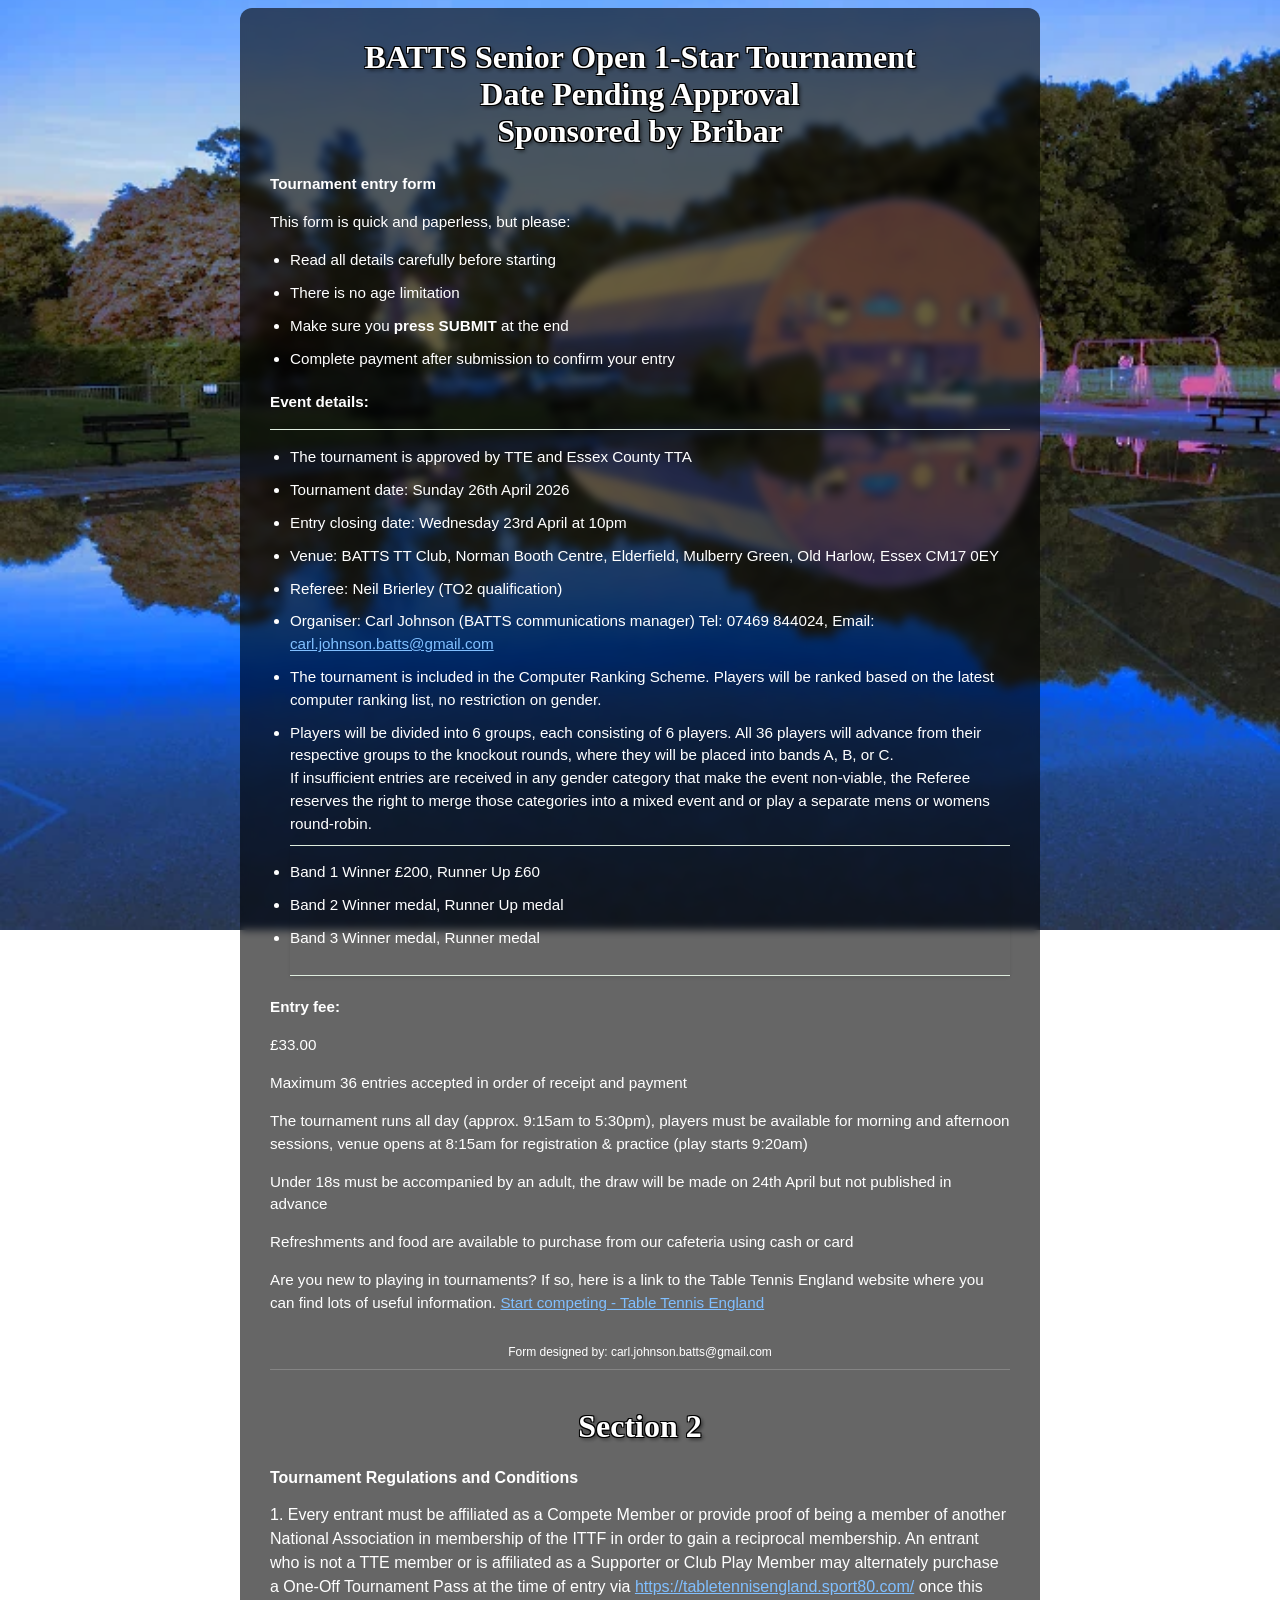
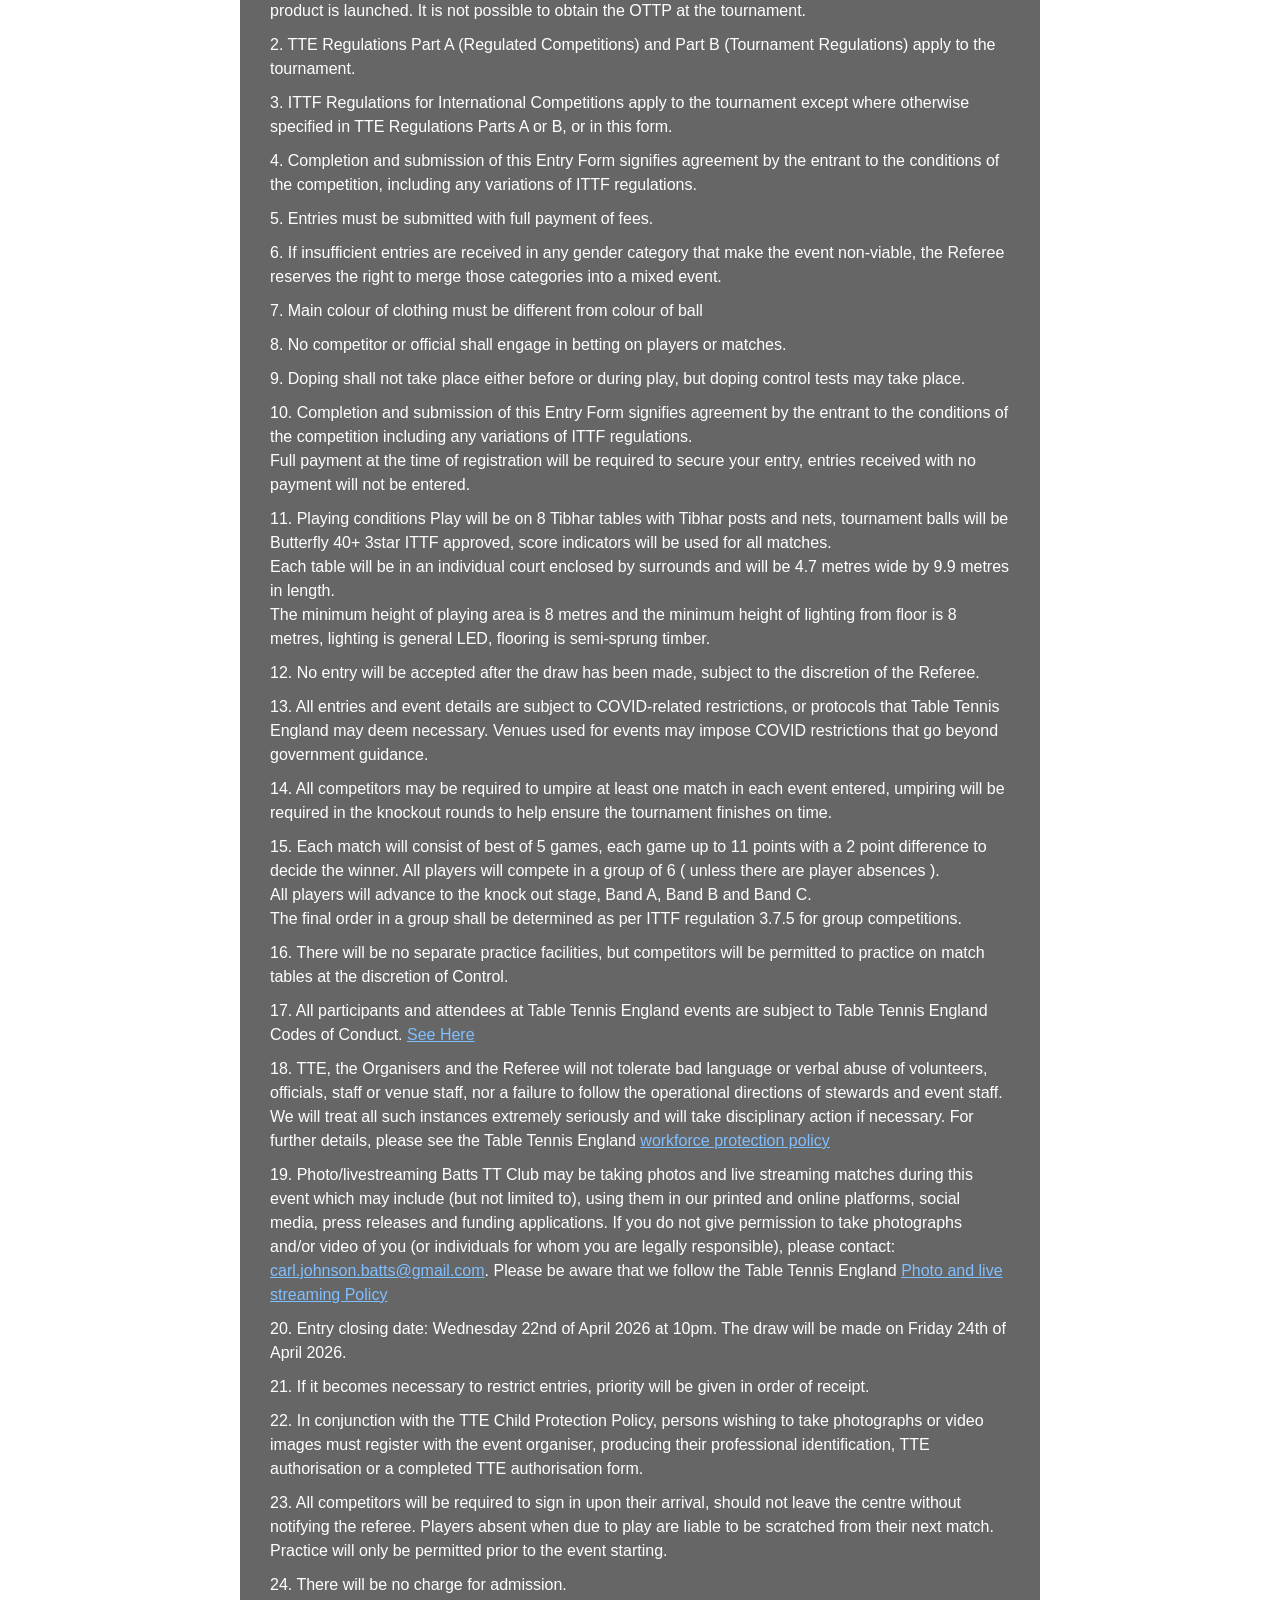
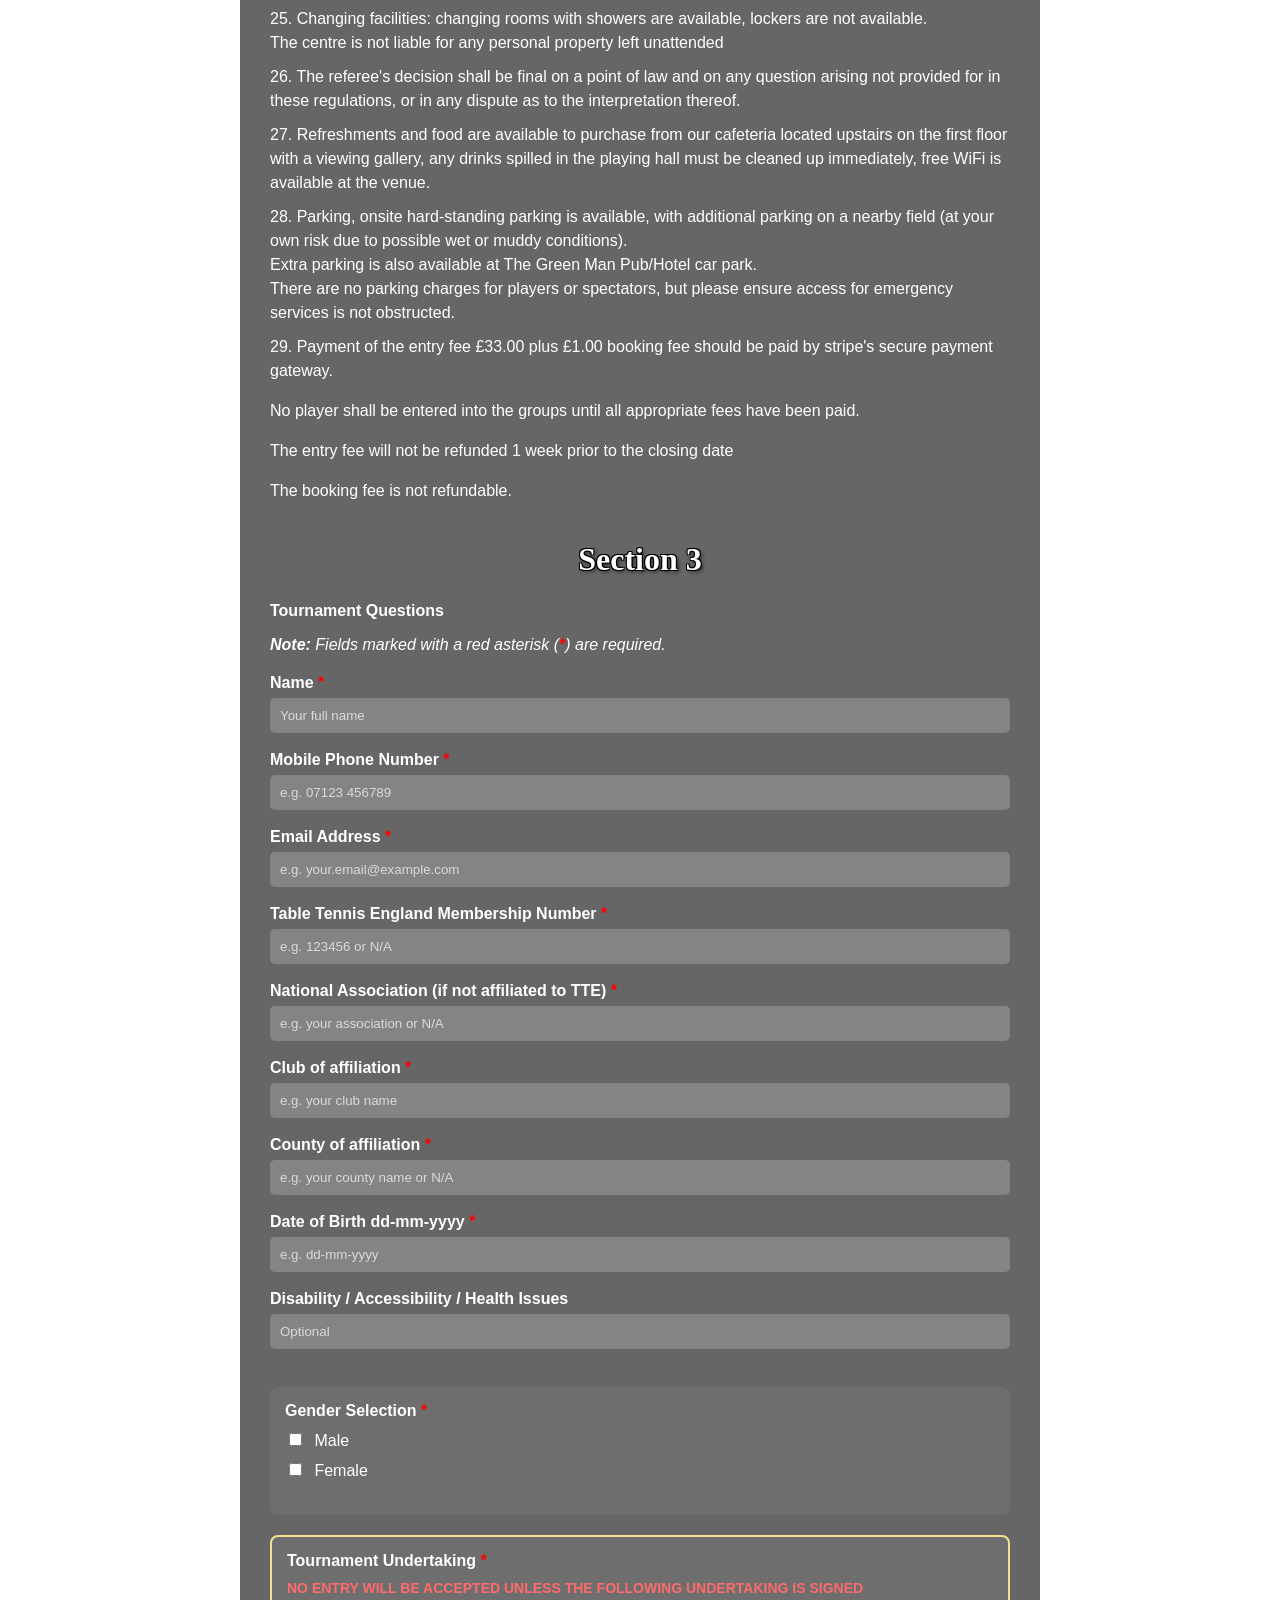
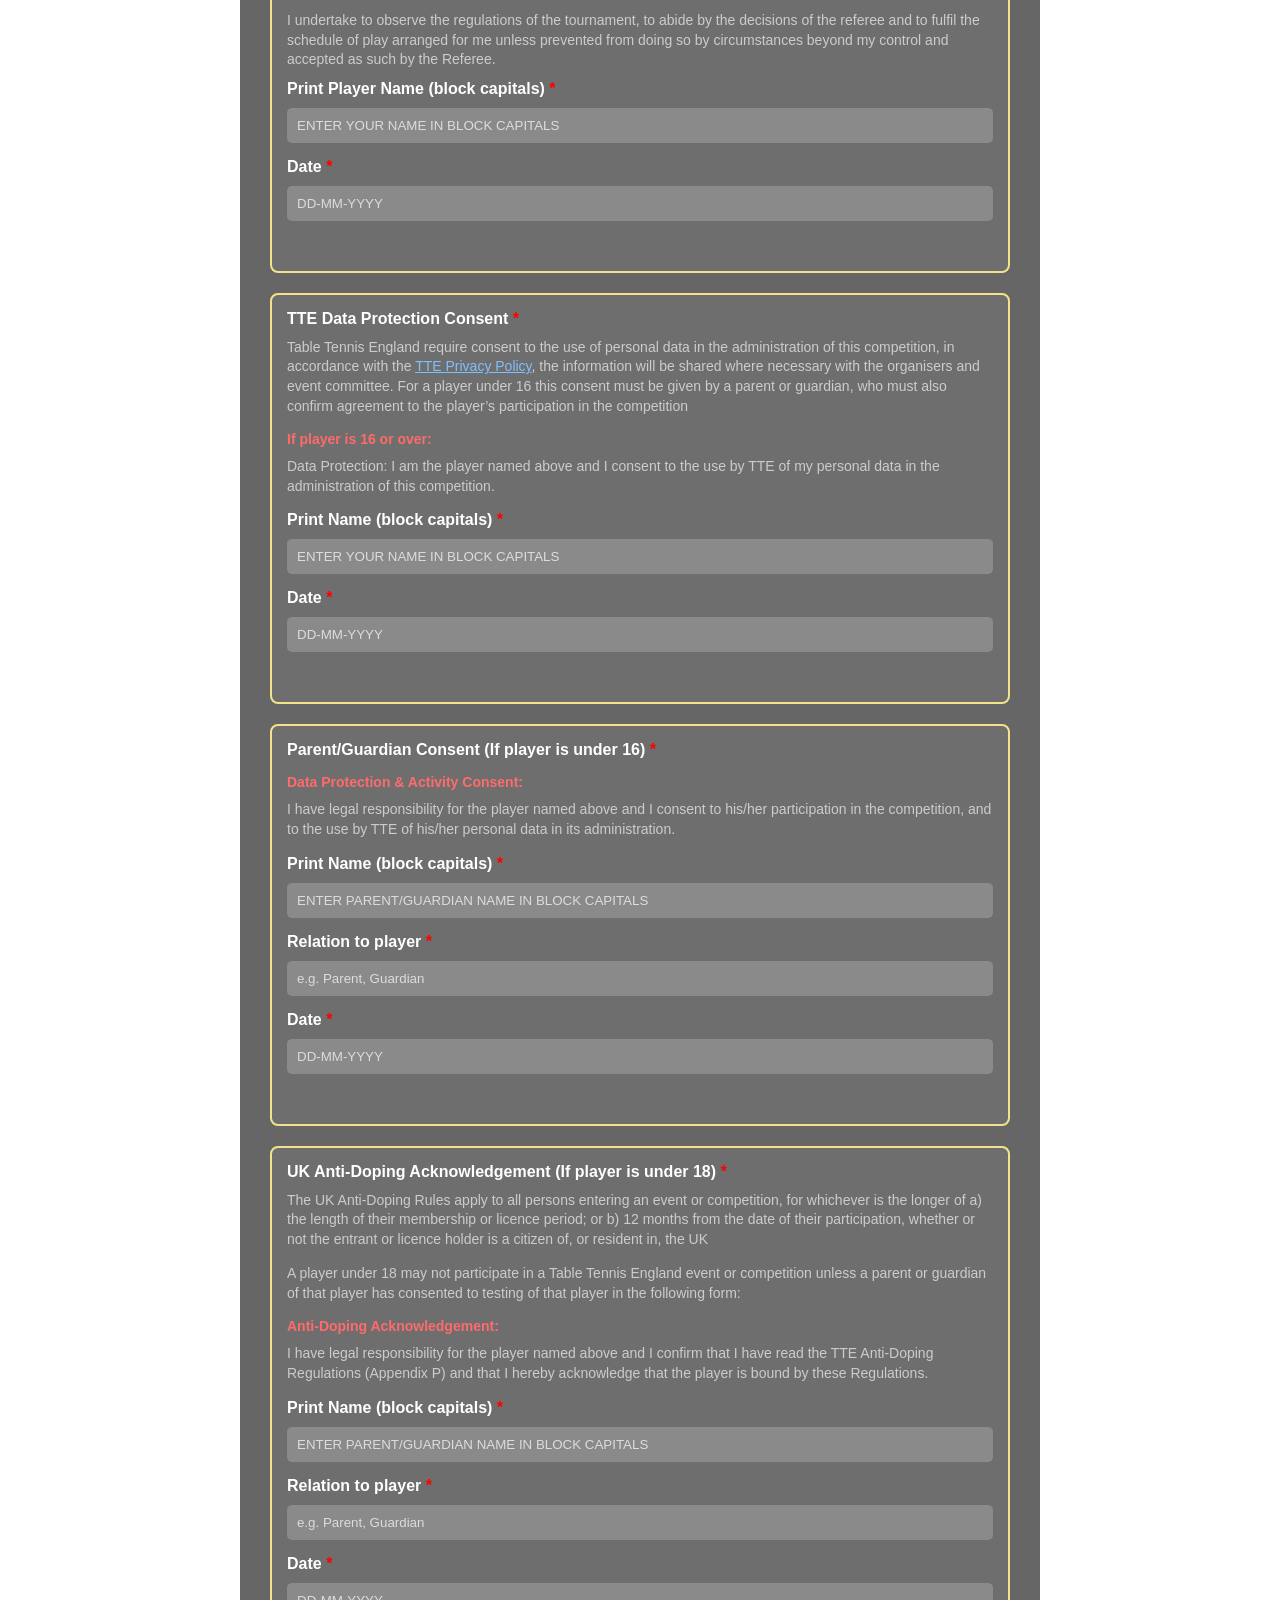
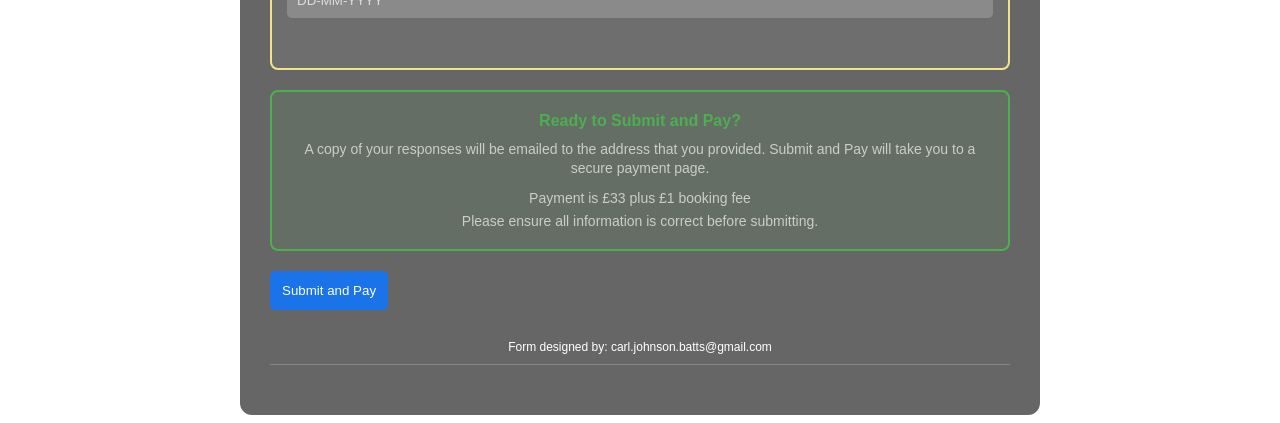
<file: index.html>
<!DOCTYPE html>
<html lang="en">
<head>
  <meta charset="UTF-8" />
  <meta name="viewport" content="width=device-width, initial-scale=1.0">
    <!-- Stripe JS -->
  <script src="https://js.stripe.com/v3/"></script>
  <title>BATTS Senior 1-Star Tournament April 26th 2026 Entry Form</title>
  <link rel="stylesheet" href="styles.css">
  <!-- Favicon links -->
  <link rel="icon" type="image/png" sizes="32x32" href="favicon-images/favicon-32x32.png">
  <link rel="icon" type="image/png" sizes="16x16" href="favicon-images/favicon-16x16.png">
  <link rel="apple-touch-icon" href="favicon-images/apple-touch-icon.png">
  <link rel="icon" href="favicon-images/favicon-32x32.png">
  <meta name="theme-color" content="#ffffff">
  <style>
    .form-section {
      display: block;
      margin-bottom: 30px;
    }
    .required:after {
      content: ' *';
      color: red;
      font-weight: bold;
    }
    .required-note {
      margin-bottom: 20px;
      font-style: italic;
    }
    .prize-money-section {
      background-color: #00000000;
      border: none;
      border-top: 1px solid #deecde;
      border-bottom: 1px solid #deecde;
      border-radius: 0;
      padding: 15px 0;
      margin: 10px 0;
      box-shadow: 0 2px 4px rgba(0,0,0,0.1);
    }
    .prize-money-section li {
      font-weight: 500;
      color: white;
    }
    .prize-money-section .merged-events-text {
      font-size: 1.1em;
    }
  </style>
</head>
<body>
  <div id="success-message" style="display: none; background-color: #4CAF50; color: white; text-align: center; padding: 20px; margin: 20px auto; max-width: 800px; border-radius: 5px; box-shadow: 0 2px 4px rgba(0,0,0,0.2);">Your entry has been successfully submitted! To secure your place in the Batts 1-Star tournament, please complete the bank transfer. Thank you, and good luck!</div>
  
  <div class="form-container">
    <h1 style="color: #FFFFFF;">BATTS Senior Open 1-Star Tournament<br>Date Pending Approval<br>Sponsored by Bribar</h1>

    <form id="entryForm">
      <!-- Section 1: Info -->
      <div class="form-section active">
        <div class="info-text">
          <p><strong>Tournament entry form</strong></p>
          <p>This form is quick and paperless, but please:</p>
          <ul>
            <li>Read all details carefully before starting</li>
            <li>There is  no age limitation</li>
            <li>Make sure you <strong>press SUBMIT</strong> at the end</li>
            <li>Complete payment after submission to confirm your entry</li>
          </ul>
          <p><strong>Event details:</strong></p>
          <div style="border-top: 1px solid #deecde; margin: 16px 0;"></div>
          <ul>
            <li>The tournament is approved by TTE and Essex County TTA</li>
            <li>Tournament date: Sunday 26th April 2026</li>
            <li>Entry closing date: Wednesday 23rd April at 10pm</li>
            <li>Venue: BATTS TT Club, Norman Booth Centre, Elderfield, Mulberry Green, Old Harlow, Essex CM17 0EY</li>
            <li>Referee: Neil Brierley (TO2 qualification)</li>
            <li>Organiser: Carl Johnson (BATTS communications manager)  Tel: 07469 844024, Email: <a href="mailto:carl.johnson.batts@gmail.com">carl.johnson.batts@gmail.com</a></li>
            <li>The tournament is included in the Computer Ranking Scheme. Players will be ranked based on the latest computer ranking list, no restriction on gender.</li>
            <li>Players will be divided into 6 groups, each consisting of 6 players. All 36 players will advance from their respective groups to the knockout rounds, where they will be placed into bands A, B, or C.<br>If insufficient entries are received in any gender category that make the event non-viable, the Referee reserves the right to merge those categories into a mixed event and or play a separate mens or womens round-robin.</li>
            <div class="prize-money-section">
              <li>Band 1 Winner £200, Runner Up £60<br>
              <li>Band 2 Winner medal, Runner Up medal<br>
              <li>Band 3 Winner medal, Runner medal</li>
            </div>
          </ul>
          <p><strong>Entry fee:</strong></p>
          <p>£33.00</p>
          <p>Maximum 36 entries accepted in order of receipt and payment</p>
          <p>The tournament runs all day (approx. 9:15am to 5:30pm), players must be available for morning and afternoon sessions, venue opens at 8:15am for registration & practice (play starts 9:20am)</p>
          <p>Under 18s must be accompanied by an adult, the draw will be made on 24th April but not published in advance</p>
          <p>Refreshments and food are available to purchase from our cafeteria using cash or card</p>
          <p>Are you new to playing in tournaments? If so, here is a link to the Table Tennis England website where you can find lots of useful information. <a href="https://www.tabletennisengland.co.uk/compete/">Start competing - Table Tennis England</a></p>
        </div>

        <!-- Design credit -->
        <div style="text-align: center; margin-top: 20px; padding: 10px; font-size: 12px; color: white; border-bottom: 1px solid rgba(255,255,255,0.2);">
          Form designed by: <a href="mailto:carl.johnson.batts@gmail.com" style="color: white; text-decoration: none;">carl.johnson.batts@gmail.com</a>
        </div>
      </div>

      <!-- Section 2: Tournament Regulations -->
      <div class="form-section" id="section3">
        <h1>Section 2</h1>
        <p><strong>Tournament Regulations and Conditions</strong></p>
        <ul style="list-style-type: none; padding-left: 0;">
          <li>1. Every entrant must be affiliated as a Compete Member or provide proof of being a member of another National Association in membership of the ITTF in order to gain a reciprocal membership. An entrant who is not a TTE member or is affiliated as a Supporter or Club Play Member may alternately purchase a One-Off Tournament Pass at the time of entry via <a href="https://tabletennisengland.sport80.com/">https://tabletennisengland.sport80.com/</a> once this product is launched. It is not possible to obtain the OTTP at the tournament.</li>
          <li>2. TTE Regulations Part A (Regulated Competitions) and Part B (Tournament Regulations) apply to the tournament.</li>
          <li>3. ITTF Regulations for International Competitions apply to the tournament except where otherwise specified in TTE Regulations Parts A or B, or in this form.</li>
          <li>4. Completion and submission of this Entry Form signifies agreement by the entrant to the conditions of the competition, including any variations of ITTF regulations.</li>
          <li>5. Entries must be submitted with full payment of fees.</li>
          <li>6. If insufficient entries are received in any gender category that make the event non-viable, the Referee reserves the right to merge those categories into a mixed event.</li>
          <li>7. Main colour of clothing must be different from colour of ball</li>
          <li>8. No competitor or official shall engage in betting on players or matches.</li>
          <li>9. Doping shall not take place either before or during play, but doping control tests may take place.</li>
          <li>10. Completion and submission of this Entry Form signifies agreement by the entrant to the conditions of the competition including any variations of ITTF regulations.<br>Full payment at the time of registration will be required to secure your entry, entries received with no payment will not be entered.</li>
          <li>11. Playing conditions Play will be on 8 Tibhar tables with Tibhar posts and nets, tournament balls will be Butterfly 40+ 3star ITTF approved, score indicators will be used for all matches.<br>Each table will be in an individual court enclosed by surrounds and will be 4.7 metres wide by 9.9 metres in length.<br>The minimum height of playing area is 8 metres and the minimum height of lighting from floor is 8 metres, lighting is general LED, flooring is semi-sprung timber.</li>
          <li>12. No entry will be accepted after the draw has been made, subject to the discretion of the Referee.</li>
          <li>13. All entries and event details are subject to COVID-related restrictions, or protocols that Table Tennis England may deem necessary. Venues used for events may impose COVID restrictions that go beyond government guidance.</li>
          <li>14. All competitors may be required to umpire at least one match in each event entered, umpiring will be required in the knockout rounds to help ensure the tournament finishes on time.</li>
          <li>15. Each match will consist of best of 5 games, each game up to 11 points with a 2 point difference to decide the winner. All players will compete in a group of 6 ( unless there are player absences ).<br>All players will advance to the knock out stage, Band A, Band B and Band C.<br>The final order in a group shall be determined as per ITTF regulation 3.7.5 for group competitions.</li>
          <li>16. There will be no separate practice facilities, but competitors will be permitted to practice on match tables at the discretion of Control.</li>
          <li>17. All participants and attendees at Table Tennis England events are subject to Table Tennis England Codes of Conduct. <a href="https://www.tabletennisengland.co.uk/about-us/safeguarding/safeguarding-codes-of-conduct-and-terms-of-reference/">See Here</a></li>
          <li>18. TTE, the Organisers and the Referee will not tolerate bad language or verbal abuse of volunteers, officials, staff or venue staff, nor a failure to follow the operational directions of stewards and event staff. We will treat all such instances extremely seriously and will take disciplinary action if necessary. For further details, please see the Table Tennis England <a href="https://www.tabletennisengland.co.uk/about-us/policies-and-procedures/">workforce protection policy</a></li>  
          <li>19. Photo/livestreaming Batts TT Club may be taking photos and live streaming matches during
            this event which may include (but not limited to), using them in our printed and online platforms, social
            media, press releases and funding applications. If you do not give permission to take photographs
            and/or video of you (or individuals for whom you are legally responsible), please contact: <a href="mailto:carl.johnson.batts@gmail.com">carl.johnson.batts@gmail.com</a>. Please be aware that we follow the Table Tennis England <a href="https://www.tabletennisengland.co.uk/about-us/safeguarding/photography-guidelines/">Photo and live streaming Policy</a></li>
          <li>20. Entry closing date: Wednesday 22nd of April 2026 at 10pm. The draw will be made on Friday 24th of April 2026.</li>
          <li>21. If it becomes necessary to restrict entries, priority will be given in order of receipt.</li>
          <li>22. In conjunction with the TTE Child Protection Policy, persons wishing to take photographs or video images must register with the event organiser, producing their professional identification, TTE authorisation or a completed TTE authorisation form.</li>
          <li>23. All competitors will be required to sign in upon their arrival, should not leave the centre without notifying the referee. Players absent when due to play are liable to be scratched from their next match. Practice will only be permitted prior to the event starting.</li>
          <li>24. There will be no charge for admission.</li>
          <li>25. Changing facilities: changing rooms with showers are available, lockers are not available.<br> The centre is not liable for any personal property left unattended</li>
          <li>26. The referee's decision shall be final on a point of law and on any question arising not provided for in these regulations, or in any dispute as to the interpretation thereof.</li>
          <li>27. Refreshments and food are available to purchase from our cafeteria located upstairs on the first floor with a viewing gallery, any drinks spilled in the playing hall must be cleaned up immediately, free WiFi is available at the venue.</li>
          <li>28. Parking, onsite hard-standing parking is available, with additional parking on a nearby field (at your own risk due to possible wet or muddy conditions).<br>Extra parking is also available at The Green Man Pub/Hotel car park.<br>There are no parking charges for players or spectators, but please ensure access for emergency services is not obstructed.</li>
          <li>29. Payment of the entry fee £33.00 plus £1.00 booking fee should be paid by stripe's secure payment gateway.</li>
          <p>No player shall be entered into the groups until all appropriate fees have been paid.</p>
          <p>The entry fee will not be refunded 1 week prior to the closing date</p>
          <p>The booking fee is not refundable.</p>
        </ul>

      </div>

      <!-- Section 3: Tournament Questions -->
      <div class="form-section">
        <h1>Section 3</h1>
        <p><strong>Tournament Questions</strong></p>
        <p class="required-note"><strong>Note:</strong> Fields marked with a red asterisk (<span style="color: red; font-weight: bold;">*</span>) are required.</p>
        <label for="name" class="required">Name</label>
        <input type="text" id="name" name="name" placeholder="Your full name" required>

        <label for="phone" class="required">Mobile Phone Number</label>
        <input type="tel" id="phone" name="phone" placeholder="e.g. 07123 456789" pattern="[0-9]{11}" title="Please enter exactly 11 digits with no spaces or special characters" required>

        <label for="email" class="required">Email Address</label>
        <input type="email" id="email" name="email" placeholder="e.g. your.email@example.com" pattern="[a-zA-Z0-9._%+\-]+@[a-zA-Z0-9.\-]+\.[a-zA-Z]{2,}" title="Please enter a valid email address (e.g. name@example.com)" required>

        <label for="tte" class="required">Table Tennis England Membership Number</label>
        <input type="text" id="tte" name="tte number" placeholder="e.g. 123456 or N/A" required>

        <label for="other" class="required">National Association (if not affiliated to TTE)</label>
        <input type="text" id="other" name="not tte aff" placeholder="e.g. your association or N/A" required>

        <label for="club" class="required">Club of affiliation</label>
        <input type="text" id="club" name="club" placeholder="e.g. your club name" required>

        <label for="county" class="required">County of affiliation</label>
        <input type="text" id="county" name="county" placeholder="e.g. your county name or N/A" required>

        <label for="dob" class="required">Date of Birth dd-mm-yyyy</label>
        <input type="text" id="dob" name="dob" placeholder="e.g. dd-mm-yyyy" pattern="[0-9]{2}-[0-9]{2}-[0-9]{4}" title="Please enter date in DD-MM-YYYY format" required>

        <label for="disability">Disability / Accessibility / Health Issues</label>
        <input type="text" id="disability" name="disability" placeholder="Optional">

        <div class="gender-section">
          <label class="required">Gender Selection</label>
          <div style="margin-bottom: 20px;">
            <label style="display: block; margin-bottom: 10px; font-weight: normal; cursor: pointer;">
              <input type="checkbox" id="gender-male" name="gender" value="male" style="margin-right: 8px;"> Male
            </label>
            <label style="display: block; margin-bottom: 10px; font-weight: normal; cursor: pointer;">
              <input type="checkbox" id="gender-female" name="gender" value="female" style="margin-right: 8px;"> Female
            </label>
          </div>
        </div>

        <div class="undertaking-section">
          <label class="required">Tournament Undertaking</label>
          <p style="font-size: 14px; margin: 5px 0 15px 0; color: #ff6b6b; font-weight: bold;">NO ENTRY WILL BE ACCEPTED UNLESS THE FOLLOWING UNDERTAKING IS SIGNED</p>
          <p style="font-size: 14px; margin: 10px 0; color: #ccc; line-height: 1.4;">I undertake to observe the regulations of the tournament, to abide by the decisions of the referee and to fulfil the schedule of play arranged for me unless prevented from doing so by circumstances beyond my control and accepted as such by the Referee.</p>
          <div style="margin-bottom: 20px;">
            <label for="player-name-print" class="required">Print Player Name (block capitals)</label>
            <input type="text" id="player-name-print" name="player-name-print" placeholder="ENTER YOUR NAME IN BLOCK CAPITALS" style="text-transform: uppercase; margin-bottom: 15px;" required>
            <label for="undertaking-date" class="required">Date</label>
            <input type="text" id="undertaking-date" name="undertaking-date" placeholder="DD-MM-YYYY" pattern="[0-9]{2}-[0-9]{2}-[0-9]{4}" title="Please enter date in DD-MM-YYYY format" style="margin-bottom: 15px;" required>

          </div>
        </div>

        <div class="data-protection-section">
          <label class="required">TTE Data Protection Consent</label>
          <p style="font-size: 14px; margin: 5px 0 15px 0; color: #ccc; line-height: 1.4;">Table Tennis England require consent to the use of personal data in the administration of this
            competition, in accordance with the <a href="https://www.tabletennisengland.co.uk/privacy-policy/">TTE Privacy Policy</a>, the information will be shared where
            necessary with the organisers and event committee. For a player under 16 this consent must
            be given by a parent or guardian, who must also confirm agreement to the player’s participation
            in the competition</p>
          <p style="font-size: 14px; margin: 15px 0 10px 0; color: #ff6b6b; font-weight: bold;">If player is 16 or over:</p>
          <p style="font-size: 14px; margin: 5px 0 15px 0; color: #ccc; line-height: 1.4;">Data Protection: I am the player named above and I consent to the use by TTE of my personal data in the administration of this competition.</p>
          <div style="margin-bottom: 20px;">
            <label for="data-protection-name" class="required">Print Name (block capitals)</label>
            <input type="text" id="data-protection-name" name="data-protection-name" placeholder="ENTER YOUR NAME IN BLOCK CAPITALS" style="text-transform: uppercase; margin-bottom: 15px;" required>
            <label for="data-protection-date" class="required">Date</label>
            <input type="text" id="data-protection-date" name="data-protection-date" placeholder="DD-MM-YYYY" pattern="[0-9]{2}-[0-9]{2}-[0-9]{4}" title="Please enter date in DD-MM-YYYY format" style="margin-bottom: 15px;" required>

          </div>
        </div>

        <div class="guardian-consent-section">
          <label class="required">Parent/Guardian Consent (If player is under 16)</label>
          <p style="font-size: 14px; margin: 15px 0 10px 0; color: #ff6b6b; font-weight: bold;">Data Protection & Activity Consent:</p>
          <p style="font-size: 14px; margin: 5px 0 15px 0; color: #ccc; line-height: 1.4;">I have legal responsibility for the player named above and I consent to his/her participation in the competition, and to the use by TTE of his/her personal data in its administration.</p>
          <div style="margin-bottom: 20px;">
            <label for="guardian-name" class="required">Print Name (block capitals)</label>
            <input type="text" id="guardian-name" name="guardian-name" placeholder="ENTER PARENT/GUARDIAN NAME IN BLOCK CAPITALS" style="text-transform: uppercase; margin-bottom: 15px;" required>
            <label for="guardian-relation" class="required">Relation to player</label>
            <input type="text" id="guardian-relation" name="guardian-relation" placeholder="e.g. Parent, Guardian" style="margin-bottom: 15px;" required>
            <label for="guardian-date" class="required">Date</label>
            <input type="text" id="guardian-date" name="guardian-date" placeholder="DD-MM-YYYY" pattern="[0-9]{2}-[0-9]{2}-[0-9]{4}" title="Please enter date in DD-MM-YYYY format" style="margin-bottom: 15px;" required>

          </div>
        </div>

        <div class="anti-doping-section">
          <label class="required">UK Anti-Doping Acknowledgement (If player is under 18)</label>
          <p style="font-size: 14px; margin: 5px 0 15px 0; color: #ccc; line-height: 1.4;">The UK Anti-Doping Rules apply to all persons entering an event or competition, for whichever is the longer of a) the length of their membership or licence period; or b) 12 months from the date of their participation, whether or not the entrant or licence holder is a citizen of, or resident in, the UK</p>
          <p style="font-size: 14px; margin: 10px 0 15px 0; color: #ccc; line-height: 1.4;">A player under 18 may not participate in a Table Tennis England event or competition unless a parent or guardian of that player has consented to testing of that player in the following form:</p>
          <p style="font-size: 14px; margin: 15px 0 10px 0; color: #ff6b6b; font-weight: bold;">Anti-Doping Acknowledgement:</p>
          <p style="font-size: 14px; margin: 5px 0 15px 0; color: #ccc; line-height: 1.4;">I have legal responsibility for the player named above and I confirm that I have read the TTE Anti-Doping Regulations (Appendix P) and that I hereby acknowledge that the player is bound by these Regulations.</p>
          <div style="margin-bottom: 20px;">
            <label for="anti-doping-name" class="required">Print Name (block capitals)</label>
            <input type="text" id="anti-doping-name" name="anti-doping-name" placeholder="ENTER PARENT/GUARDIAN NAME IN BLOCK CAPITALS" style="text-transform: uppercase; margin-bottom: 15px;" required>
            <label for="anti-doping-relation" class="required">Relation to player</label>
            <input type="text" id="anti-doping-relation" name="anti-doping-relation" placeholder="e.g. Parent, Guardian" style="margin-bottom: 15px;" required>
            <label for="anti-doping-date" class="required">Date</label>
            <input type="text" id="anti-doping-date" name="anti-doping-date" placeholder="DD-MM-YYYY" pattern="[0-9]{2}-[0-9]{2}-[0-9]{4}" title="Please enter date in DD-MM-YYYY format" style="margin-bottom: 15px;" required>
          </div>
        </div>

        <div style="background-color: rgba(76, 175, 80, 0.1); border: 2px solid #4CAF50; border-radius: 8px; padding: 15px; margin: 20px 0; text-align: center;">
          <p style="font-size: 16px; margin: 5px 0; color: #4CAF50; font-weight: bold;">Ready to Submit and Pay?</p>
          <p style="font-size: 14px; margin: 10px 0; color: #ccc; line-height: 1.4;">A copy of your responses will be emailed to the address that you provided. Submit and Pay will take you to a secure payment page.</p>
          <p style="font-size: 14px; margin: 5px 0; color: #ccc; line-height: 1.4;">Payment is £33 plus £1 booking fee</p>
          <p style="font-size: 14px; margin: 5px 0; color: #ccc;">Please ensure all information is correct before submitting.</p>
        </div>
          
        <input type="submit" id="submitBtn" value="Submit and Pay">
        <!-- Design credit -->
        <div style="text-align: center; margin-top: 20px; padding: 10px; font-size: 12px; color: white; border-bottom: 1px solid rgba(255,255,255,0.2);">
          Form designed by: <a href="mailto:carl.johnson.batts@gmail.com" style="color: white; text-decoration: none;">carl.johnson.batts@gmail.com</a>
        </div>
      </div>
    </form>
  </div>

  <script>
    document.addEventListener('DOMContentLoaded', function () {
      const maleCheckbox = document.getElementById('gender-male');
      const femaleCheckbox = document.getElementById('gender-female');
      const form = document.getElementById('entryForm');
      const submitBtn = document.getElementById('submitBtn');

      // Ensure only one gender checkbox can be selected
      maleCheckbox.addEventListener('change', () => { if (maleCheckbox.checked) femaleCheckbox.checked = false; });
      femaleCheckbox.addEventListener('change', () => { if (femaleCheckbox.checked) maleCheckbox.checked = false; });

      const stripe = Stripe('pk_test_51StmgXA7Kc4ghTjhS7WWE0AbSk8v256DI18jRIeejEPEciQehSSceKY2LwiKsbpVUNPlsozJx1bVWkhUndG52xlz007G0MYLag');

      form.addEventListener('submit', async function (event) {
        event.preventDefault();

        if (!maleCheckbox.checked && !femaleCheckbox.checked) {
          alert('Please select your gender category (Male or Female).');
          return;
        }

        submitBtn.disabled = true;
        submitBtn.value = 'Redirecting to payment...';

        const formData = new FormData(form);
        const jsonData = {};
        formData.forEach((value, key) => { jsonData[key] = value; });

        try {
          const response = await fetch('/.netlify/functions/create-checkout', {
            method: 'POST',
            body: JSON.stringify(jsonData),
            headers: { 'Content-Type': 'application/json' }
          });

          const responseText = await response.text();
          let result;
          try {
            result = JSON.parse(responseText);
          } catch (e) {
            throw new Error(`Checkout endpoint did not return JSON (HTTP ${response.status}). First 200 chars: ${responseText.slice(0, 200)}`);
          }

          if (!response.ok) {
            throw new Error(result?.error || `Checkout failed (HTTP ${response.status})`);
          }

          if (!result.sessionId) throw new Error('No session ID returned');

          await stripe.redirectToCheckout({ sessionId: result.sessionId });

        } catch (err) {
          console.error(err);
          alert('Payment setup failed. Please try again.');
          submitBtn.disabled = false;
          submitBtn.value = 'Submit and Pay';
        }
      });
    });
  </script>
</body>
</html>
</file>
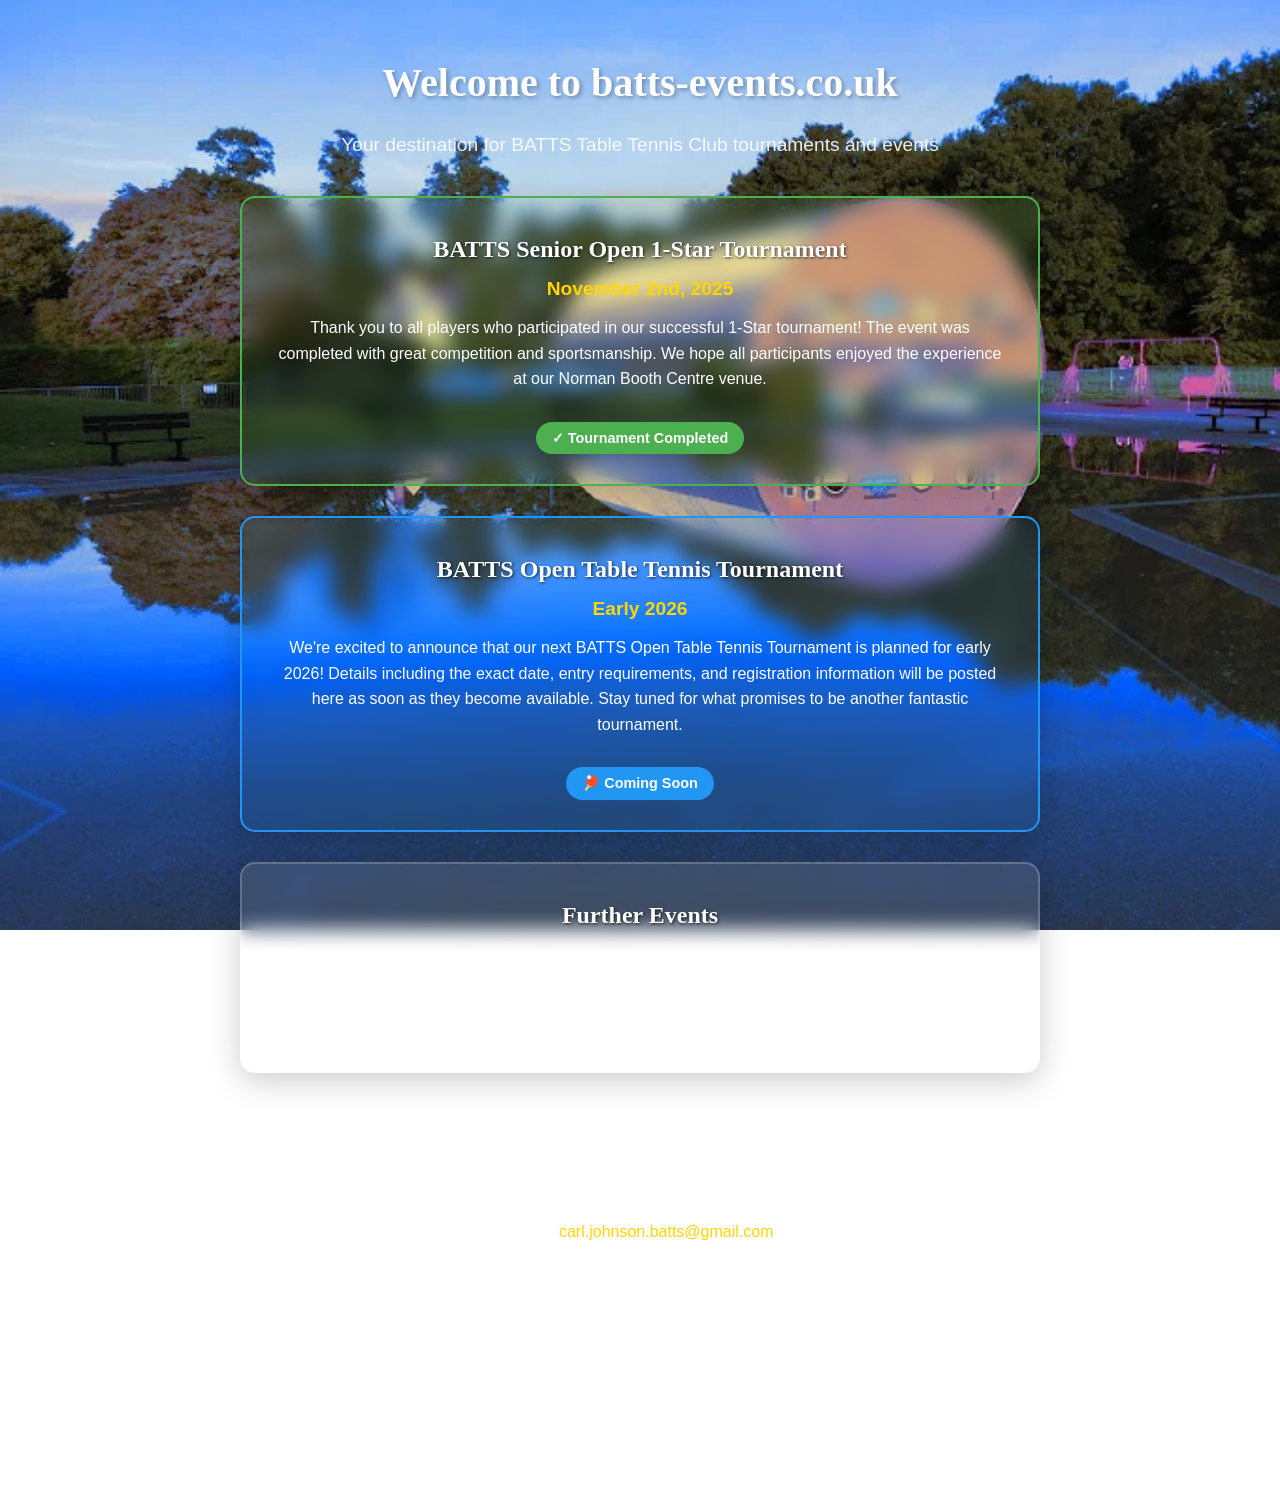
<file: index-welcome-backup.html>
<!DOCTYPE html>
<html lang="en">
<head>
  <meta charset="UTF-8">
  <meta name="viewport" content="width=device-width, initial-scale=1.0">
  <title>BATTS Events - Table Tennis Tournaments</title>
  <link rel="stylesheet" href="styles.css">
  <!-- Favicon links -->
  <link rel="icon" type="image/png" sizes="32x32" href="favicon-images/favicon-32x32.png">
  <link rel="icon" type="image/png" sizes="16x16" href="favicon-images/favicon-16x16.png">
  <link rel="apple-touch-icon" href="favicon-images/apple-touch-icon.png">
  <link rel="icon" href="favicon-images/favicon-32x32.png">
  <meta name="theme-color" content="#ffffff">
  <style>
    .welcome-container {
      max-width: 800px;
      margin: 0 auto;
      padding: 40px 20px;
      text-align: center;
    }
    
    .logo-section {
      margin-bottom: 40px;
    }
    
    .welcome-title {
      color: #FFFFFF;
      font-size: 2.5em;
      margin-bottom: 20px;
      text-shadow: 2px 2px 4px rgba(0,0,0,0.3);
    }
    
    .subtitle {
      color: #FFFFFF;
      font-size: 1.2em;
      margin-bottom: 30px;
      opacity: 0.9;
    }
    
    .event-card {
      background: rgba(255, 255, 255, 0.1);
      border: 2px solid rgba(255, 255, 255, 0.2);
      border-radius: 15px;
      padding: 30px;
      margin: 30px 0;
      backdrop-filter: blur(10px);
      box-shadow: 0 8px 32px rgba(0, 0, 0, 0.2);
    }
    
    .completed-event {
      border-color: #4CAF50;
      background: rgba(76, 175, 80, 0.1);
    }
    
    .upcoming-event {
      border-color: #2196F3;
      background: rgba(33, 150, 243, 0.1);
      animation: glow 2s ease-in-out infinite alternate;
    }
    
    @keyframes glow {
      from { box-shadow: 0 8px 32px rgba(0, 0, 0, 0.2); }
      to { box-shadow: 0 8px 32px rgba(33, 150, 243, 0.3); }
    }
    
    .event-title {
      color: #FFFFFF;
      font-size: 1.5em;
      margin-bottom: 15px;
      font-weight: bold;
    }
    
    .event-date {
      color: #FFD700;
      font-size: 1.2em;
      font-weight: bold;
      margin-bottom: 15px;
    }
    
    .event-description {
      color: #FFFFFF;
      font-size: 1em;
      line-height: 1.6;
      margin-bottom: 20px;
    }
    
    .status-badge {
      display: inline-block;
      padding: 8px 16px;
      border-radius: 20px;
      font-weight: bold;
      font-size: 0.9em;
      margin-top: 10px;
    }
    
    .completed-badge {
      background-color: #4CAF50;
      color: white;
    }
    
    .upcoming-badge {
      background-color: #2196F3;
      color: white;
    }
    
    .contact-section {
      margin-top: 40px;
      padding: 20px;
      background: rgba(255, 255, 255, 0.05);
      border-radius: 10px;
    }
    
    .contact-title {
      color: #FFFFFF;
      font-size: 1.3em;
      margin-bottom: 15px;
    }
    
    .contact-info {
      color: #FFFFFF;
      font-size: 1em;
      line-height: 1.6;
    }
    
    .contact-info a {
      color: #FFD700;
      text-decoration: none;
    }
    
    .contact-info a:hover {
      text-decoration: underline;
    }
    
    .footer {
      margin-top: 40px;
      padding-top: 20px;
      border-top: 1px solid rgba(255, 255, 255, 0.2);
      color: #FFFFFF;
      font-size: 0.9em;
      opacity: 0.7;
    }
  </style>
</head>
<body>
  <div class="welcome-container">
    <div class="logo-section">
      <h1 class="welcome-title">Welcome to batts-events.co.uk</h1>
      <p class="subtitle">Your destination for BATTS Table Tennis Club tournaments and events</p>
    </div>

    <!-- Completed Tournament -->
    <div class="event-card completed-event">
      <h2 class="event-title">BATTS Senior Open 1-Star Tournament</h2>
      <div class="event-date">November 2nd, 2025</div>
      <div class="event-description">
        Thank you to all players who participated in our successful 1-Star tournament! 
        The event was completed with great competition and sportsmanship. 
        We hope all participants enjoyed the experience at our Norman Booth Centre venue.
      </div>
      <div class="status-badge completed-badge">✓ Tournament Completed</div>
    </div>

    <!-- Upcoming Tournament -->
    <div class="event-card upcoming-event">
      <h2 class="event-title">BATTS Open Table Tennis Tournament</h2>
      <div class="event-date">Early 2026</div>
      <div class="event-description">
        We're excited to announce that our next BATTS Open Table Tennis Tournament is planned for early 2026! 
        Details including the exact date, entry requirements, and registration information will be posted here 
        as soon as they become available. Stay tuned for what promises to be another fantastic tournament.
      </div>
      <div class="status-badge upcoming-badge">🏓 Coming Soon</div>
    </div>

    <!-- General Information -->
    <div class="event-card">
      <h2 class="event-title">Further Events</h2>
      <div class="event-description">
        Further events will be posted here as they are scheduled. 
        BATTS Table Tennis Club is committed to providing quality tournament experiences 
        for players of all levels. Keep checking back for updates on upcoming competitions, 
        training sessions, and special events.
      </div>
    </div>

    <!-- Contact Section -->
    <div class="contact-section">
      <h3 class="contact-title">Stay Connected</h3>
      <div class="contact-info">
        For tournament inquiries, updates, or to join our mailing list:<br>
        <strong>Email:</strong> <a href="mailto:carl.johnson.batts@gmail.com">carl.johnson.batts@gmail.com</a><br>
        <strong>Phone:</strong> 07469 844024<br>
        <strong>Organiser:</strong> Carl Johnson (TTE Level 1 Coach)
      </div>
    </div>

    <!-- Footer -->
    <div class="footer">
      <p>BATTS Table Tennis Club | Norman Booth Centre, Elderfield, Mulberry Green, Old Harlow, Essex CM17 0EY</p>
      <p>Approved tournaments by Table Tennis England and Essex County TTA</p>
    </div>
  </div>
</body>
</html>
</file>
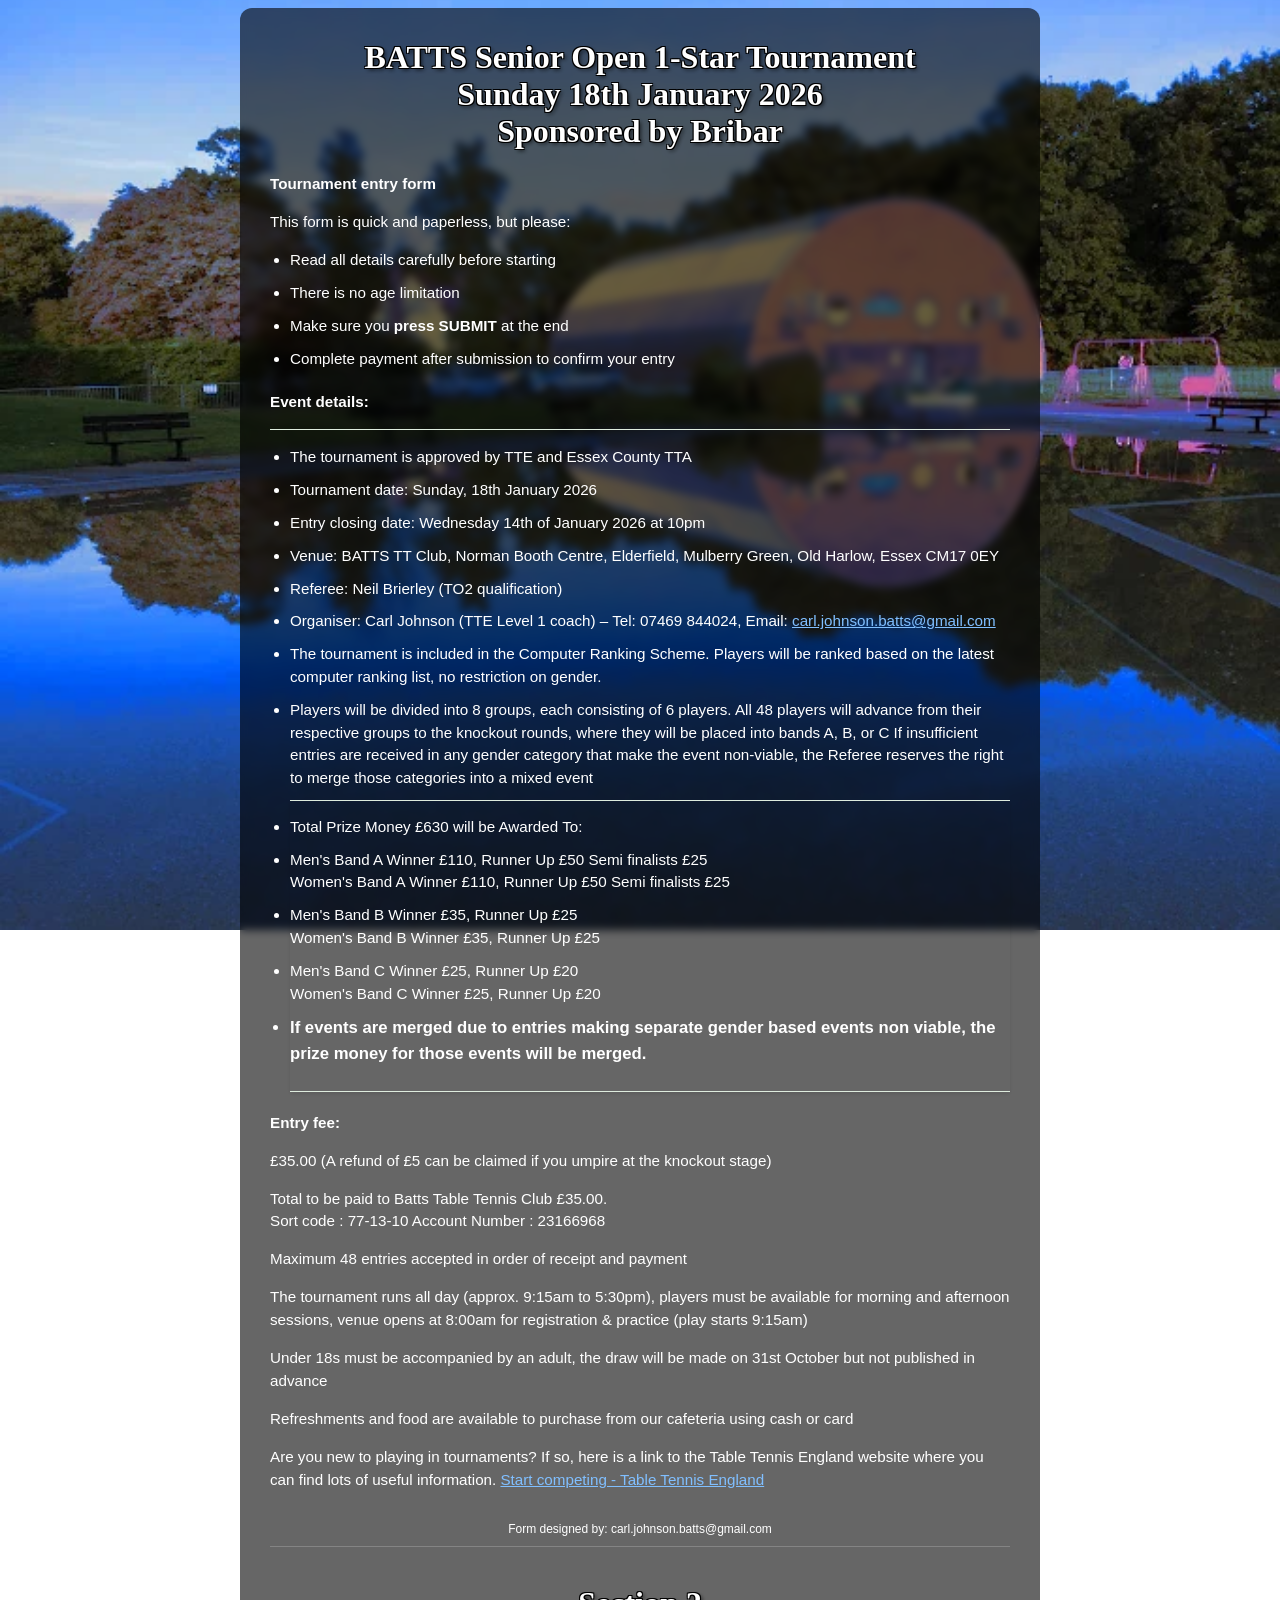
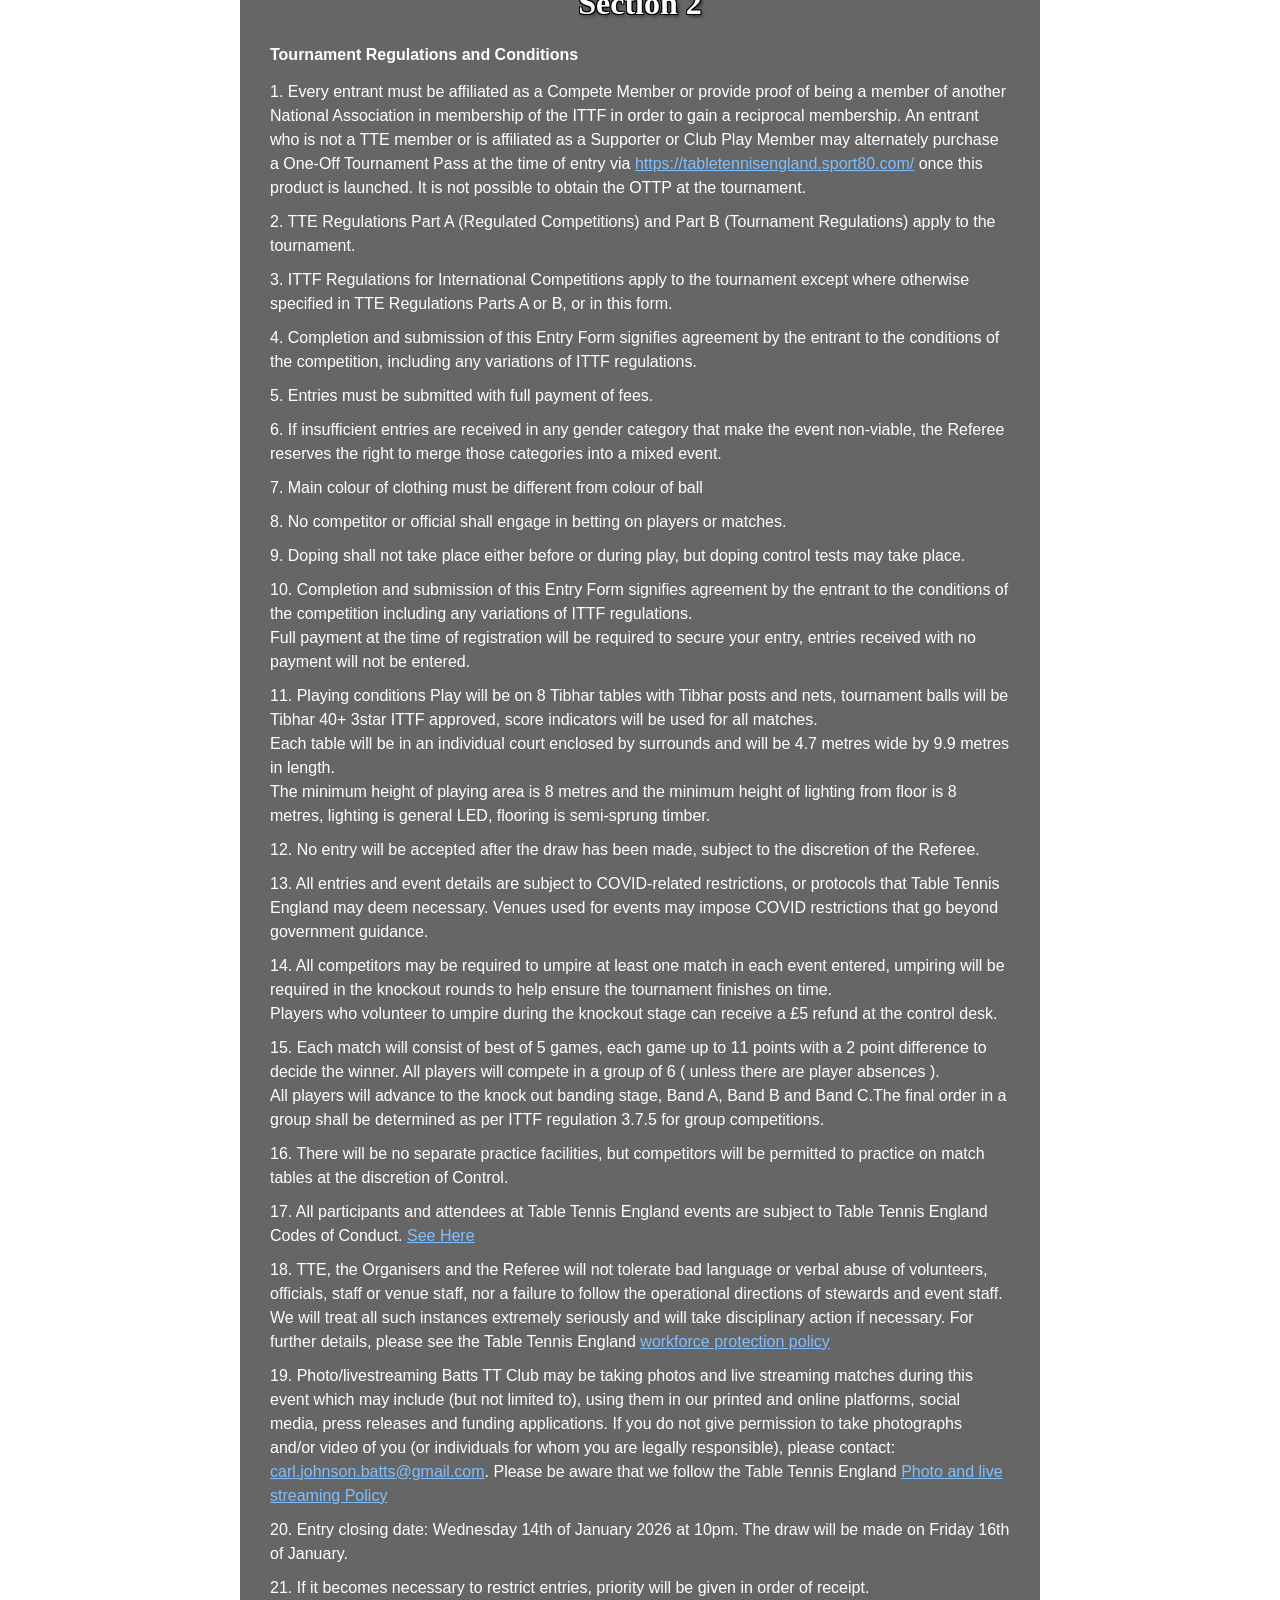
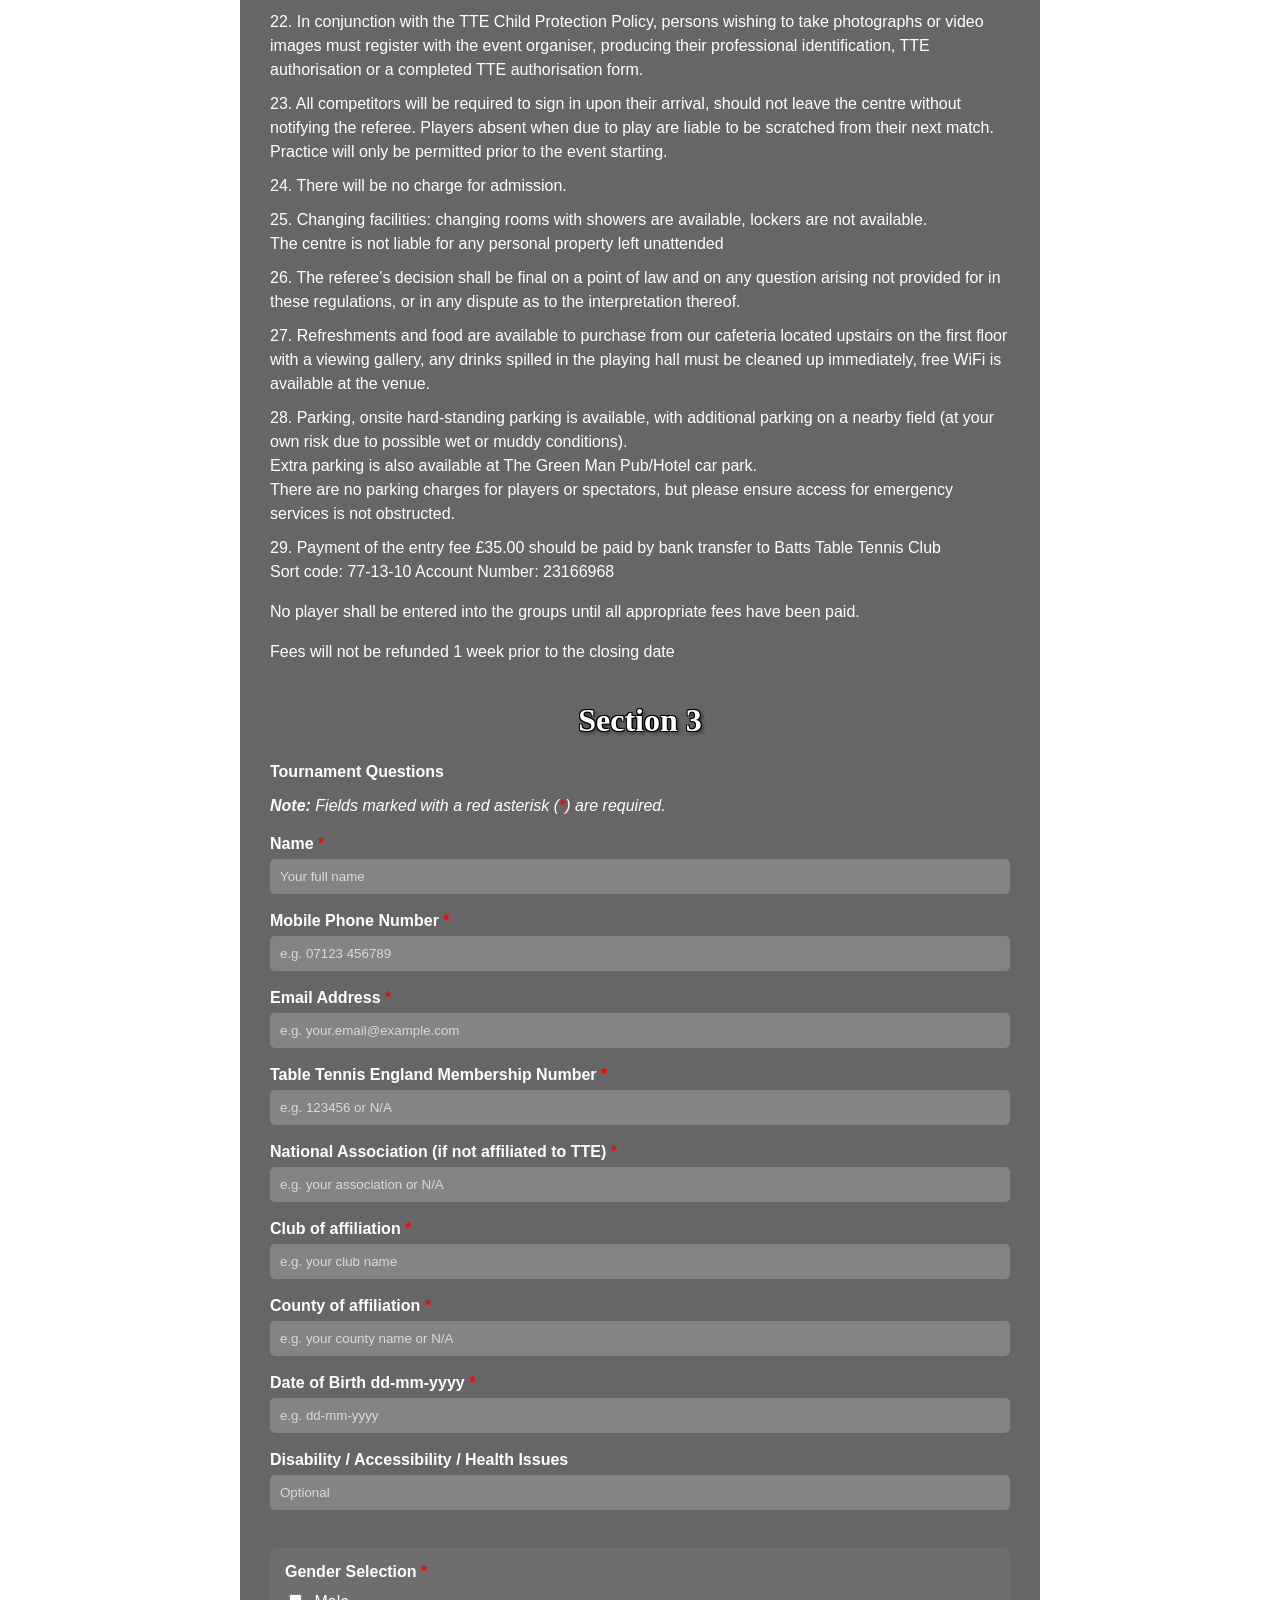
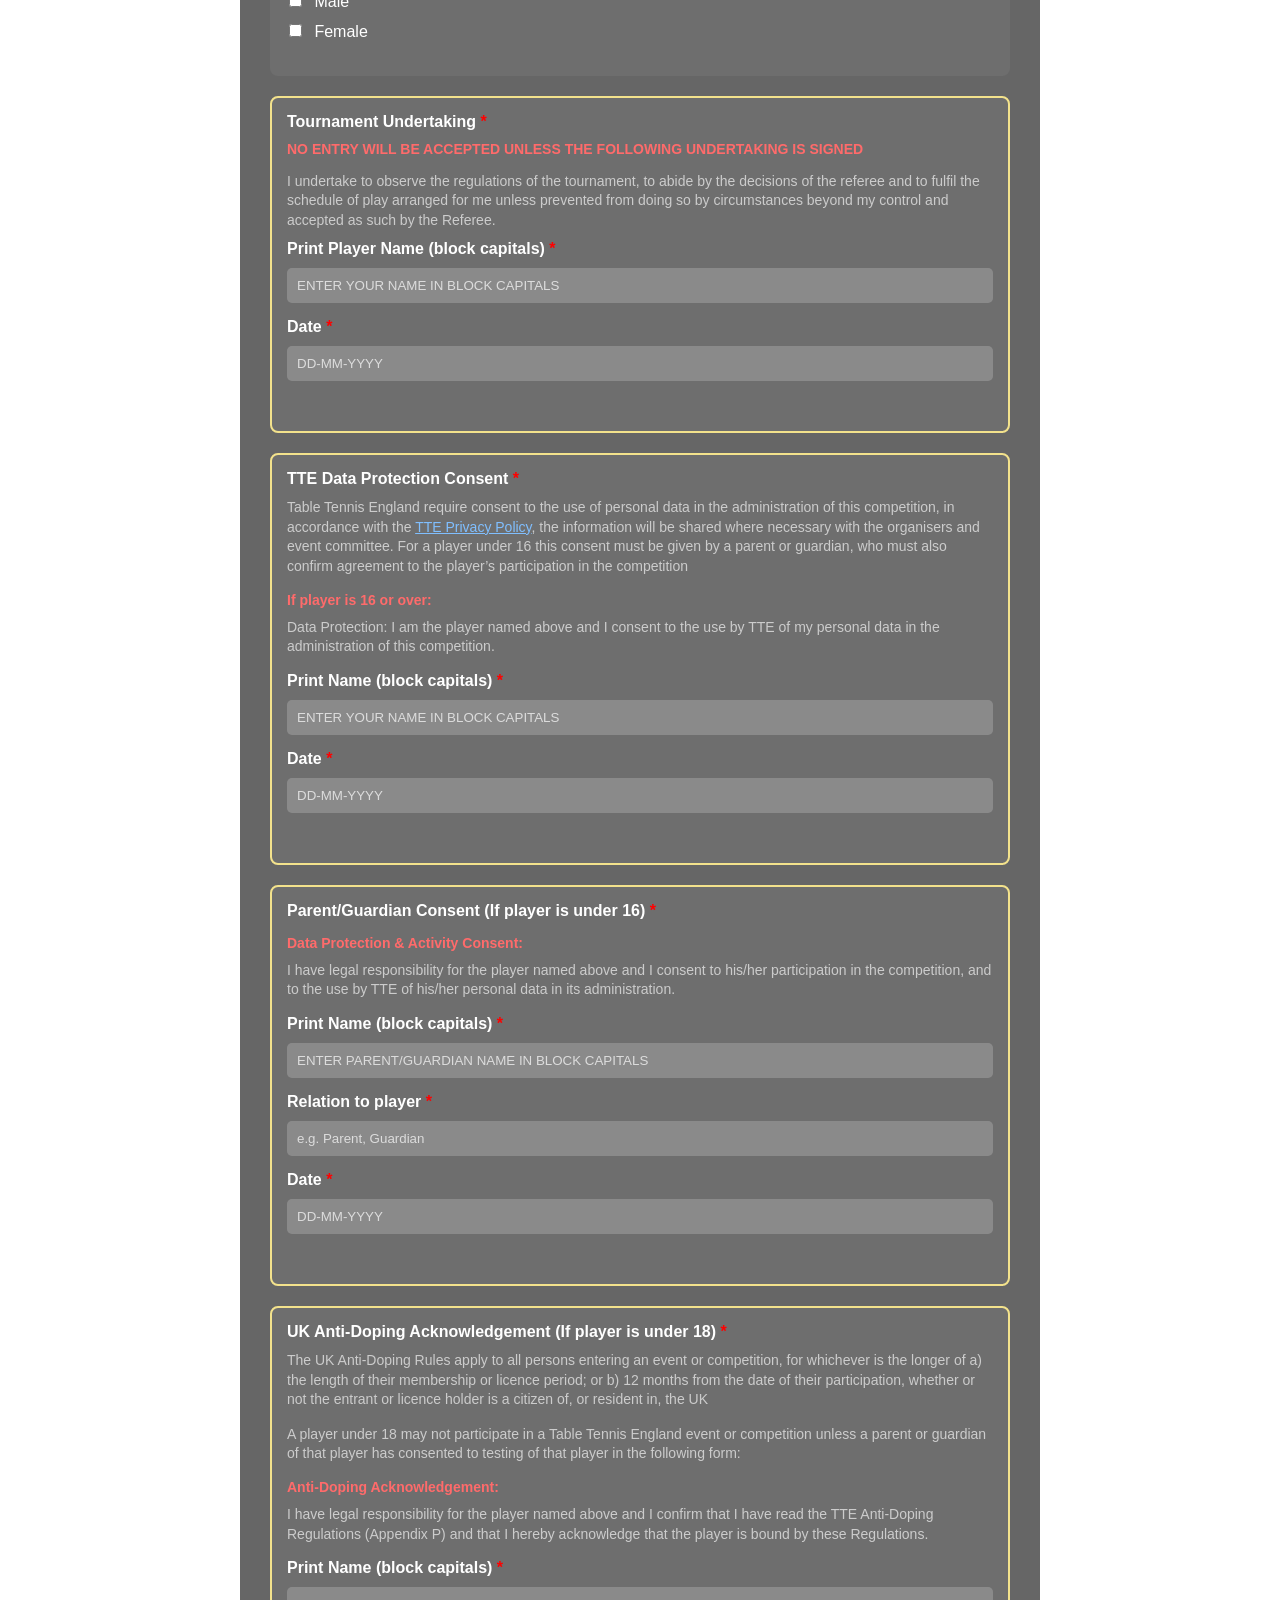
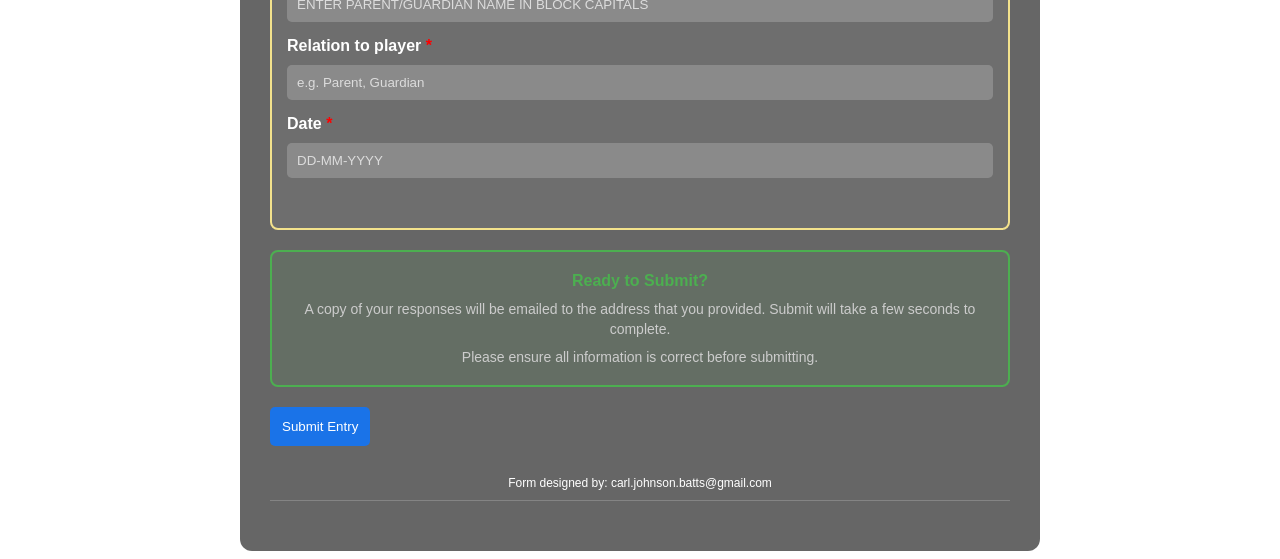
<file: tte-preview.html>
<!DOCTYPE html>
<html lang="en">
<head>
  <meta charset="UTF-8" />
  <meta name="viewport" content="width=device-width, initial-scale=1.0">
  <title>BATTS Senior 1-Star Tournament January 18th 2026 Entry Form</title>
  <link rel="stylesheet" href="styles.css">
  <!-- Favicon links -->
  <link rel="icon" type="image/png" sizes="32x32" href="favicon-images/favicon-32x32.png">
  <link rel="icon" type="image/png" sizes="16x16" href="favicon-images/favicon-16x16.png">
  <link rel="apple-touch-icon" href="favicon-images/apple-touch-icon.png">
  <link rel="icon" href="favicon-images/favicon-32x32.png">
  <meta name="theme-color" content="#ffffff">
  <style>
    .form-section {
      display: block;
      margin-bottom: 30px;
    }
    .required:after {
      content: ' *';
      color: red;
      font-weight: bold;
    }
    .required-note {
      margin-bottom: 20px;
      font-style: italic;
    }
    .prize-money-section {
      background-color: #00000000;
      border: none;
      border-top: 1px solid #deecde;
      border-bottom: 1px solid #deecde;
      border-radius: 0;
      padding: 15px 0;
      margin: 10px 0;
      box-shadow: 0 2px 4px rgba(0,0,0,0.1);
    }
    .prize-money-section li {
      font-weight: 500;
      color: white;
    }
    .prize-money-section .merged-events-text {
      font-size: 1.1em;
    }
  </style>
</head>
<body>
  <!-- REGISTRATION CLOSED NOTICE - COMMENTED OUT FOR OPEN REGISTRATION
  <div style="position: fixed; top: 0; left: 50%; transform: translateX(-50%); z-index: 1000; background-color: #5a8a71; color: white; text-align: center; padding: 15px 30px; max-width: 800px; width: 100%; box-sizing: border-box; box-shadow: 0 4px 8px rgba(0,0,0,0.3); border-radius: 0 0 8px 8px; border: 2px solid #000000; border-top: none; word-wrap: break-word; overflow-wrap: break-word;">
    <h2 style="margin: 0 0 10px 0; font-size: clamp(16px, 3.5vw, 20px); font-weight: bold;">🚫 Registration Closed</h2>
    <p style="margin: 0 0 8px 0; font-size: clamp(14px, 3vw, 16px); font-weight: 500;">All spots have been filled!</p>
    <p style="margin: 0; font-size: clamp(14px, 2.5vw, 16px); line-height: 1.3; word-wrap: break-word; overflow-wrap: break-word;">Should any players withdraw, additional places may open up.<br>To join the reserve list, please email: <a href="mailto:carl.johnson.batts@gmail.com" style="color: #fff; text-decoration: underline; font-weight: bold; word-wrap: break-word;">carl.johnson.batts@gmail.com</a></p>
  </div>
  END REGISTRATION CLOSED NOTICE -->

  <!-- Padding removed since registration notice is commented out -->
  <div>
    <div id="success-message" style="display: none; background-color: #4CAF50; color: white; text-align: center; padding: 20px; margin: 20px auto; max-width: 800px; border-radius: 5px; box-shadow: 0 2px 4px rgba(0,0,0,0.2);">Your entry has been successfully submitted! To secure your place in the Batts 1-Star tournament, please complete the bank transfer. Thank you, and good luck!</div>
  
    <div class="form-container">
    <h1 style="color: #FFFFFF;">BATTS Senior Open 1-Star Tournament<br>Sunday 18th January 2026<br>Sponsored by Bribar</h1>

    <form id="entryForm" action="https://script.google.com/macros/s/AKfycbxJZuMl0EFuhsfBmehVUghOLKYKNjpZDdrEaxVxKrtIdZXGGHqkGDM8gWh1MaonXqDZ/exec" method="POST" target="_blank">
      <!-- Section 1: Info -->
      <div class="form-section active">
        <div class="info-text">
          <p><strong>Tournament entry form</strong></p>
          <p>This form is quick and paperless, but please:</p>
          <ul>
            <li>Read all details carefully before starting</li>
            <li>There is  no age limitation</li>
            <li>Make sure you <strong>press SUBMIT</strong> at the end</li>
            <li>Complete payment after submission to confirm your entry</li>
          </ul>
          <p><strong>Event details:</strong></p>
          <div style="border-top: 1px solid #deecde; margin: 16px 0;"></div>
          <ul>
            <li>The tournament is approved by TTE and Essex County TTA</li>
            <li>Tournament date: Sunday, 18th January 2026</li>
            <li>Entry closing date: Wednesday 14th of January 2026 at 10pm</li>
            <li>Venue: BATTS TT Club, Norman Booth Centre, Elderfield, Mulberry Green, Old Harlow, Essex CM17 0EY</li>
            <li>Referee: Neil Brierley (TO2 qualification)</li>
            <li>Organiser: Carl Johnson (TTE Level 1 coach) – Tel: 07469 844024, Email: <a href="mailto:carl.johnson.batts@gmail.com">carl.johnson.batts@gmail.com</a></li>
            <li>The tournament is included in the Computer Ranking Scheme. Players will be ranked based on the latest computer ranking list, no restriction on gender.</li>
            <li>Players will be divided into 8 groups, each consisting of 6 players. All 48 players will advance from their respective groups to the knockout rounds, where they will be placed into bands A, B, or C
              If insufficient entries are received in any gender category that make the event non-viable, the Referee reserves the right to merge those categories into a mixed event</li>
            <div class="prize-money-section">
              <li>Total Prize Money £630 will be Awarded To:</li>
              <li>Men's Band A Winner £110, Runner Up £50 Semi finalists £25<br>
                Women's Band A Winner £110, Runner Up £50 Semi finalists £25</li>
              <li>Men's Band B Winner £35, Runner Up £25<br>
                Women's Band B Winner £35, Runner Up £25</li>
              <li>Men's Band C Winner £25, Runner Up £20<br>
                Women's Band C Winner £25, Runner Up £20</li>
              <li class="merged-events-text"><strong>If events are merged due to entries making separate gender based events non viable, the prize money for those events will be merged.</strong></li>
            </div>
          </ul>
          <p><strong>Entry fee:</strong></p>
          <p>£35.00 (A refund of £5 can be claimed if you umpire at the knockout stage)</p>
          <p>Total to be paid to Batts Table Tennis Club £35.00.<br>Sort code : 77-13-10 Account Number : 23166968</p>
          <p>Maximum 48 entries accepted in order of receipt and payment</p>
          <p>The tournament runs all day (approx. 9:15am to 5:30pm), players must be available for morning and afternoon sessions, venue opens at 8:00am for registration & practice (play starts 9:15am)</p>
          <p>Under 18s must be accompanied by an adult, the draw will be made on 31st October but not published in advance</p>
          <p>Refreshments and food are available to purchase from our cafeteria using cash or card</p>
          <p>Are you new to playing in tournaments? If so, here is a link to the Table Tennis England website where you can find lots of useful information. <a href="https://www.tabletennisengland.co.uk/compete/">Start competing - Table Tennis England</a></p>
        </div>

        <!-- Design credit -->
        <div style="text-align: center; margin-top: 20px; padding: 10px; font-size: 12px; color: white; border-bottom: 1px solid rgba(255,255,255,0.2);">
          Form designed by: <a href="mailto:carl.johnson.batts@gmail.com" style="color: white; text-decoration: none;">carl.johnson.batts@gmail.com</a>
        </div>
      </div>

      <!-- Section 2: Tournament Regulations -->
      <div class="form-section" id="section3">
        <h1>Section 2</h1>
        <p><strong>Tournament Regulations and Conditions</strong></p>
        <ul style="list-style-type: none; padding-left: 0;">
          <li>1. Every entrant must be affiliated as a Compete Member or provide proof of being a member of another National Association in membership of the ITTF in order to gain a reciprocal membership. An entrant who is not a TTE member or is affiliated as a Supporter or Club Play Member may alternately purchase a One-Off Tournament Pass at the time of entry via <a href="https://tabletennisengland.sport80.com/">https://tabletennisengland.sport80.com/</a> once this product is launched. It is not possible to obtain the OTTP at the tournament.</li>
          <li>2. TTE Regulations Part A (Regulated Competitions) and Part B (Tournament Regulations) apply to the tournament.</li>
          <li>3. ITTF Regulations for International Competitions apply to the tournament except where otherwise specified in TTE Regulations Parts A or B, or in this form.</li>
          <li>4. Completion and submission of this Entry Form signifies agreement by the entrant to the conditions of the competition, including any variations of ITTF regulations.</li>
          <li>5. Entries must be submitted with full payment of fees.</li>
          <li>6. If insufficient entries are received in any gender category that make the event non-viable, the Referee reserves the right to merge those categories into a mixed event.</li>
          <li>7. Main colour of clothing must be different from colour of ball</li>
          <li>8. No competitor or official shall engage in betting on players or matches.</li>
          <li>9. Doping shall not take place either before or during play, but doping control tests may take place.</li>
          <li>10. Completion and submission of this Entry Form signifies agreement by the entrant to the conditions of the competition including any variations of ITTF regulations.<br>Full payment at the time of registration will be required to secure your entry, entries received with no payment will not be entered.</li>
          <li>11. Playing conditions Play will be on 8 Tibhar tables with Tibhar posts and nets, tournament balls will be Tibhar 40+ 3star ITTF approved, score indicators will be used for all matches.<br>Each table will be in an individual court enclosed by surrounds and will be 4.7 metres wide by 9.9 metres in length.<br>The minimum height of playing area is 8 metres and the minimum height of lighting from floor is 8 metres, lighting is general LED, flooring is semi-sprung timber.</li>
          <li>12. No entry will be accepted after the draw has been made, subject to the discretion of the Referee.</li>
          <li>13. All entries and event details are subject to COVID-related restrictions, or protocols that Table Tennis England may deem necessary. Venues used for events may impose COVID restrictions that go beyond government guidance.</li>
          <li>14. All competitors may be required to umpire at least one match in each event entered, umpiring will be required in the knockout rounds to help ensure the tournament finishes on time.<br>Players who volunteer to umpire during the knockout stage can receive a £5 refund at the control desk.</li>
          <li>15. Each match will consist of best of 5 games, each game up to 11 points with a 2 point difference to decide the winner. All players will compete in a group of 6 ( unless there are player absences ).<br>All players will advance to the knock out banding stage, Band A, Band B and Band C.The final order in a group shall be determined as per ITTF regulation 3.7.5 for group competitions.</li>
          <li>16. There will be no separate practice facilities, but competitors will be permitted to practice on match tables at the discretion of Control.</li>
          <li>17. All participants and attendees at Table Tennis England events are subject to Table Tennis England Codes of Conduct. <a href="https://www.tabletennisengland.co.uk/about-us/safeguarding/safeguarding-codes-of-conduct-and-terms-of-reference/">See Here</a></li>
          <li>18. TTE, the Organisers and the Referee will not tolerate bad language or verbal abuse of volunteers, officials, staff or venue staff, nor a failure to follow the operational directions of stewards and event staff. We will treat all such instances extremely seriously and will take disciplinary action if necessary. For further details, please see the Table Tennis England <a href="https://www.tabletennisengland.co.uk/about-us/policies-and-procedures/">workforce protection policy</a></li>  
          <li>19. Photo/livestreaming Batts TT Club may be taking photos and live streaming matches during
            this event which may include (but not limited to), using them in our printed and online platforms, social
            media, press releases and funding applications. If you do not give permission to take photographs
            and/or video of you (or individuals for whom you are legally responsible), please contact: <a href="mailto:carl.johnson.batts@gmail.com">carl.johnson.batts@gmail.com</a>. Please be aware that we follow the Table Tennis England <a href="https://www.tabletennisengland.co.uk/about-us/safeguarding/photography-guidelines/">Photo and live streaming Policy</a></li>
          <li>20. Entry closing date: Wednesday 14th of January 2026 at 10pm. The draw will be made on Friday 16th of January.</li>
          <li>21. If it becomes necessary to restrict entries, priority will be given in order of receipt.</li>
          <li>22. In conjunction with the TTE Child Protection Policy, persons wishing to take photographs or video images must register with the event organiser, producing their professional identification, TTE authorisation or a completed TTE authorisation form.</li>
          <li>23. All competitors will be required to sign in upon their arrival, should not leave the centre without notifying the referee. Players absent when due to play are liable to be scratched from their next match. Practice will only be permitted prior to the event starting.</li>
          <li>24. There will be no charge for admission.</li>
          <li>25. Changing facilities: changing rooms with showers are available, lockers are not available.<br> The centre is not liable for any personal property left unattended</li>
          <li>26. The referee’s decision shall be final on a point of law and on any question arising not provided for in these regulations, or in any dispute as to the interpretation thereof.</li>
          <li>27. Refreshments and food are available to purchase from our cafeteria located upstairs on the first floor with a viewing gallery, any drinks spilled in the playing hall must be cleaned up immediately, free WiFi is available at the venue.</li>
          <li>28. Parking, onsite hard-standing parking is available, with additional parking on a nearby field (at your own risk due to possible wet or muddy conditions).<br>Extra parking is also available at The Green Man Pub/Hotel car park.<br>There are no parking charges for players or spectators, but please ensure access for emergency services is not obstructed.</li>
          <li>29. Payment of the entry fee £35.00 should be paid by bank transfer to Batts Table Tennis Club<br>Sort code: 77-13-10 Account Number: 23166968</li>
          <p>No player shall be entered into the groups until all appropriate fees have been paid.</p>
          <p>Fees will not be refunded 1 week prior to the closing date</p>
        </ul>

      </div>

      <!-- Section 3: Tournament Questions -->
      <div class="form-section">
        <h1>Section 3</h1>
        <p><strong>Tournament Questions</strong></p>
        <p class="required-note"><strong>Note:</strong> Fields marked with a red asterisk (<span style="color: red; font-weight: bold;">*</span>) are required.</p>
        <label for="name" class="required">Name</label>
        <input type="text" id="name" name="name" placeholder="Your full name" required>

        <label for="phone" class="required">Mobile Phone Number</label>
        <input type="tel" id="phone" name="phone" placeholder="e.g. 07123 456789" pattern="[0-9]{11}" title="Please enter exactly 11 digits with no spaces or special characters" required>

        <label for="email" class="required">Email Address</label>
        <input type="email" id="email" name="email" placeholder="e.g. your.email@example.com" pattern="[a-zA-Z0-9._%+\-]+@[a-zA-Z0-9.\-]+\.[a-zA-Z]{2,}" title="Please enter a valid email address (e.g. name@example.com)" required>

        <label for="tte" class="required">Table Tennis England Membership Number</label>
        <input type="text" id="tte" name="tte number" placeholder="e.g. 123456 or N/A" required>

        <label for="other" class="required">National Association (if not affiliated to TTE)</label>
        <input type="text" id="other" name="not tte aff" placeholder="e.g. your association or N/A" required>

        <label for="club" class="required">Club of affiliation</label>
        <input type="text" id="club" name="club" placeholder="e.g. your club name" required>

        <label for="county" class="required">County of affiliation</label>
        <input type="text" id="county" name="county" placeholder="e.g. your county name or N/A" required>

        <label for="dob" class="required">Date of Birth dd-mm-yyyy</label>
        <input type="text" id="dob" name="dob" placeholder="e.g. dd-mm-yyyy" pattern="[0-9]{2}-[0-9]{2}-[0-9]{4}" title="Please enter date in DD-MM-YYYY format" required>

        <label for="disability">Disability / Accessibility / Health Issues</label>
        <input type="text" id="disability" name="disability" placeholder="Optional">

        <div class="gender-section">
          <label class="required">Gender Selection</label>
          <div style="margin-bottom: 20px;">
            <label style="display: block; margin-bottom: 10px; font-weight: normal; cursor: pointer;">
              <input type="checkbox" id="gender-male" name="gender" value="male" style="margin-right: 8px;"> Male
            </label>
            <label style="display: block; margin-bottom: 10px; font-weight: normal; cursor: pointer;">
              <input type="checkbox" id="gender-female" name="gender" value="female" style="margin-right: 8px;"> Female
            </label>
          </div>
        </div>

        <div class="undertaking-section">
          <label class="required">Tournament Undertaking</label>
          <p style="font-size: 14px; margin: 5px 0 15px 0; color: #ff6b6b; font-weight: bold;">NO ENTRY WILL BE ACCEPTED UNLESS THE FOLLOWING UNDERTAKING IS SIGNED</p>
          <p style="font-size: 14px; margin: 10px 0; color: #ccc; line-height: 1.4;">I undertake to observe the regulations of the tournament, to abide by the decisions of the referee and to fulfil the schedule of play arranged for me unless prevented from doing so by circumstances beyond my control and accepted as such by the Referee.</p>
          <div style="margin-bottom: 20px;">
            <label for="player-name-print" class="required">Print Player Name (block capitals)</label>
            <input type="text" id="player-name-print" name="player-name-print" placeholder="ENTER YOUR NAME IN BLOCK CAPITALS" style="text-transform: uppercase; margin-bottom: 15px;" required>
            <label for="undertaking-date" class="required">Date</label>
            <input type="text" id="undertaking-date" name="undertaking-date" placeholder="DD-MM-YYYY" pattern="[0-9]{2}-[0-9]{2}-[0-9]{4}" title="Please enter date in DD-MM-YYYY format" style="margin-bottom: 15px;" required>

          </div>
        </div>

        <div class="data-protection-section">
          <label class="required">TTE Data Protection Consent</label>
          <p style="font-size: 14px; margin: 5px 0 15px 0; color: #ccc; line-height: 1.4;">Table Tennis England require consent to the use of personal data in the administration of this
            competition, in accordance with the <a href="https://www.tabletennisengland.co.uk/privacy-policy/">TTE Privacy Policy</a>, the information will be shared where
            necessary with the organisers and event committee. For a player under 16 this consent must
            be given by a parent or guardian, who must also confirm agreement to the player’s participation
            in the competition</p>
          <p style="font-size: 14px; margin: 15px 0 10px 0; color: #ff6b6b; font-weight: bold;">If player is 16 or over:</p>
          <p style="font-size: 14px; margin: 5px 0 15px 0; color: #ccc; line-height: 1.4;">Data Protection: I am the player named above and I consent to the use by TTE of my personal data in the administration of this competition.</p>
          <div style="margin-bottom: 20px;">
            <label for="data-protection-name" class="required">Print Name (block capitals)</label>
            <input type="text" id="data-protection-name" name="data-protection-name" placeholder="ENTER YOUR NAME IN BLOCK CAPITALS" style="text-transform: uppercase; margin-bottom: 15px;" required>
            <label for="data-protection-date" class="required">Date</label>
            <input type="text" id="data-protection-date" name="data-protection-date" placeholder="DD-MM-YYYY" pattern="[0-9]{2}-[0-9]{2}-[0-9]{4}" title="Please enter date in DD-MM-YYYY format" style="margin-bottom: 15px;" required>

          </div>
        </div>

        <div class="guardian-consent-section">
          <label class="required">Parent/Guardian Consent (If player is under 16)</label>
          <p style="font-size: 14px; margin: 15px 0 10px 0; color: #ff6b6b; font-weight: bold;">Data Protection & Activity Consent:</p>
          <p style="font-size: 14px; margin: 5px 0 15px 0; color: #ccc; line-height: 1.4;">I have legal responsibility for the player named above and I consent to his/her participation in the competition, and to the use by TTE of his/her personal data in its administration.</p>
          <div style="margin-bottom: 20px;">
            <label for="guardian-name" class="required">Print Name (block capitals)</label>
            <input type="text" id="guardian-name" name="guardian-name" placeholder="ENTER PARENT/GUARDIAN NAME IN BLOCK CAPITALS" style="text-transform: uppercase; margin-bottom: 15px;" required>
            <label for="guardian-relation" class="required">Relation to player</label>
            <input type="text" id="guardian-relation" name="guardian-relation" placeholder="e.g. Parent, Guardian" style="margin-bottom: 15px;" required>
            <label for="guardian-date" class="required">Date</label>
            <input type="text" id="guardian-date" name="guardian-date" placeholder="DD-MM-YYYY" pattern="[0-9]{2}-[0-9]{2}-[0-9]{4}" title="Please enter date in DD-MM-YYYY format" style="margin-bottom: 15px;" required>

          </div>
        </div>

        <div class="anti-doping-section">
          <label class="required">UK Anti-Doping Acknowledgement (If player is under 18)</label>
          <p style="font-size: 14px; margin: 5px 0 15px 0; color: #ccc; line-height: 1.4;">The UK Anti-Doping Rules apply to all persons entering an event or competition, for whichever is the longer of a) the length of their membership or licence period; or b) 12 months from the date of their participation, whether or not the entrant or licence holder is a citizen of, or resident in, the UK</p>
          <p style="font-size: 14px; margin: 10px 0 15px 0; color: #ccc; line-height: 1.4;">A player under 18 may not participate in a Table Tennis England event or competition unless a parent or guardian of that player has consented to testing of that player in the following form:</p>
          <p style="font-size: 14px; margin: 15px 0 10px 0; color: #ff6b6b; font-weight: bold;">Anti-Doping Acknowledgement:</p>
          <p style="font-size: 14px; margin: 5px 0 15px 0; color: #ccc; line-height: 1.4;">I have legal responsibility for the player named above and I confirm that I have read the TTE Anti-Doping Regulations (Appendix P) and that I hereby acknowledge that the player is bound by these Regulations.</p>
          <div style="margin-bottom: 20px;">
            <label for="anti-doping-name" class="required">Print Name (block capitals)</label>
            <input type="text" id="anti-doping-name" name="anti-doping-name" placeholder="ENTER PARENT/GUARDIAN NAME IN BLOCK CAPITALS" style="text-transform: uppercase; margin-bottom: 15px;" required>
            <label for="anti-doping-relation" class="required">Relation to player</label>
            <input type="text" id="anti-doping-relation" name="anti-doping-relation" placeholder="e.g. Parent, Guardian" style="margin-bottom: 15px;" required>
            <label for="anti-doping-date" class="required">Date</label>
            <input type="text" id="anti-doping-date" name="anti-doping-date" placeholder="DD-MM-YYYY" pattern="[0-9]{2}-[0-9]{2}-[0-9]{4}" title="Please enter date in DD-MM-YYYY format" style="margin-bottom: 15px;" required>
          </div>
        </div>

        <div style="background-color: rgba(76, 175, 80, 0.1); border: 2px solid #4CAF50; border-radius: 8px; padding: 15px; margin: 20px 0; text-align: center;">
          <p style="font-size: 16px; margin: 5px 0; color: #4CAF50; font-weight: bold;">Ready to Submit?</p>
          <p style="font-size: 14px; margin: 10px 0; color: #ccc; line-height: 1.4;">A copy of your responses will be emailed to the address that you provided. Submit will take a few seconds to complete.</p>
          <p style="font-size: 14px; margin: 5px 0; color: #ccc;">Please ensure all information is correct before submitting.</p>
        </div>
          
        <!-- SUBMIT BUTTON ENABLED FOR NEW TOURNAMENT -->
        <input type="submit" id="submitBtn" value="Submit Entry">
        <!-- Design credit -->
        <div style="text-align: center; margin-top: 20px; padding: 10px; font-size: 12px; color: white; border-bottom: 1px solid rgba(255,255,255,0.2);">
          Form designed by: <a href="mailto:carl.johnson.batts@gmail.com" style="color: white; text-decoration: none;">carl.johnson.batts@gmail.com</a>
        </div>
      </div>
    </form>
  </div>


  <script>
    // Gender checkbox validation - ensure exactly one is selected
    const maleCheckbox = document.getElementById('gender-male');
    const femaleCheckbox = document.getElementById('gender-female');
    
    // When male is checked, uncheck female
    maleCheckbox.addEventListener('change', function() {
      if (this.checked) {
        femaleCheckbox.checked = false;
      }
    });
    
    // When female is checked, uncheck male
    femaleCheckbox.addEventListener('change', function() {
      if (this.checked) {
        maleCheckbox.checked = false;
      }
    });
    
    document.getElementById('entryForm').addEventListener('submit', function(event) {
      // Check if exactly one gender is selected
      const genderSelected = maleCheckbox.checked || femaleCheckbox.checked;
      
      if (!genderSelected) {
        event.preventDefault();
        alert('Please select your gender category (Male or Female).');
        return false;
      }
      
      // Disable the submit button
      document.getElementById('submitBtn').disabled = true;
      document.getElementById('submitBtn').value = 'Submitting...';
    });
  </script>
  </div> <!-- Close padding wrapper -->
</body>
</html>
</file>
<file: styles.css>
/* Global base styles - apply to all screens */
body {
  margin: 0;
  font-family: Arial, sans-serif;
  color: white;
  background: url('batts.webp') no-repeat center center fixed;
  background-size: cover;
  min-height: 100vh;
  display: flex;
  justify-content: center;
  align-items: flex-start;
  padding: 8px;
}

.form-container {
  background-color: rgba(0, 0, 0, 0.6); /* semi-transparent black */
  padding: 20px 30px; /* balanced horizontal padding */
  border-radius: 12px;
  max-width: 800px;
  width: 100%;
  box-sizing: border-box;
  backdrop-filter: blur(4px);
  -webkit-backdrop-filter: blur(4px);
}

h1 {
  font-family: 'Georgia', serif;
  color: #ffffff;
  font-size: 2rem;
  margin: 0.2rem 0;
  padding: 0.5rem 0;
  width: 100%;
  text-align: center;
  text-shadow: 2px 2px 4px rgba(0, 0, 0, 0.7),
               -1px -1px 0 #000,
                1px -1px 0 #000,
               -1px 1px 0 #000,
                1px 1px 0 #000;
  font-weight: bold;
}

h2 {
  font-family: 'Georgia', serif;
  color: #ffffff;
  font-size: 1.3rem;
  margin: 0.5rem 0;
  text-align: center;
  text-shadow: 1px 1px 3px rgba(0,0,0,0.7);
}

.info-text {
  font-size: 0.95em;
  margin-bottom: 20px;
  line-height: 1.5;
}

.info-text ul {
  margin: 10px 0;
  padding-left: 20px;
}

a {
  color: #80bfff;
}

.bribar-yellow {
  color: #ffe100;
  font-weight: bold;
}

.form-section {
  display: none;
}

.form-section.active {
  display: block;
}

.form-section ul {
  margin: 0 0 20px 0;
  padding-left: 20px;
  line-height: 1.5;
}

.form-section li {
  margin-bottom: 10px;
}

form label {
  display: block;
  margin-bottom: 6px;
  font-weight: bold;
}

form input[type="text"],
form input[type="tel"],
form input[type="date"],
form input[type="email"],
form textarea {
  width: 100%;
  padding: 10px;
  margin-bottom: 18px;
  border: none;
  border-radius: 5px;
  background: rgba(255, 255, 255, 0.2);
  color: white;
  box-sizing: border-box;
}

form input::placeholder,
form textarea::placeholder {
  opacity: 1; /* Ensure placeholder is visible */
  color: rgba(255, 255, 255, 0.7);
}

.buttons {
  display: flex;
  justify-content: space-between;
  gap: 10px;
  margin-top: 10px;
}

form button,
form input[type="submit"],
button {
  background-color: #1a73e8;
  color: white;
  border: none;
  padding: 12px;
  border-radius: 5px;
  cursor: pointer;
  flex: 1;
}

form button:hover,
form input[type="submit"]:hover,
button:hover {
  background-color: #1669c1;
}

form input[type="checkbox"] {
  margin-right: 8px;
}

/* ---------------------------
   Media queries (mobile first)
--------------------------- */
@media (max-width: 768px) {
  h1 {
    font-size: 1.3rem;
  }

  .form-container {
    padding: 15px 20px;
  }
}

@media (max-width: 600px) {
  .buttons {
    flex-direction: column;
  }

  .form-container {
    padding: 12px 16px;
  }
}

@media (max-width: 500px) {
  .form-container {
    padding: 10px 12px;
  }
}

/* Undertaking section styling */
.undertaking-section {
  border: 2px solid #f3e28c;
  border-radius: 8px;
  padding: 15px;
  margin: 20px 0;
  background-color: rgba(255, 255, 255, 0.05);
}

.undertaking-section label.required {
  margin-bottom: 10px;
  display: block;
}

/* Data Protection section styling */
.data-protection-section {
  border: 2px solid #f3e28c;
  border-radius: 8px;
  padding: 15px;
  margin: 20px 0;
  background-color: rgba(255, 255, 255, 0.05);
}

.data-protection-section label.required {
  margin-bottom: 10px;
  display: block;
}

/* Guardian Consent section styling */
.guardian-consent-section {
  border: 2px solid #f3e28c;
  border-radius: 8px;
  padding: 15px;
  margin: 20px 0;
  background-color: rgba(255, 255, 255, 0.05);
}

.guardian-consent-section label.required {
  margin-bottom: 10px;
  display: block;
}

/* Anti-Doping section styling */
.anti-doping-section {
  border: 2px solid #f3e28c;
  border-radius: 8px;
  padding: 15px;
  margin: 20px 0;
  background-color: rgba(255, 255, 255, 0.05);
}

.anti-doping-section label.required {
  margin-bottom: 10px;
  display: block;
}

/* Gender selection section styling */
.gender-section {
  border-radius: 8px;
  padding: 15px;
  margin: 20px 0;
  background-color: rgba(255, 255, 255, 0.05);
}

.gender-section label.required {
  margin-bottom: 10px;
  display: block;
}
</file>
